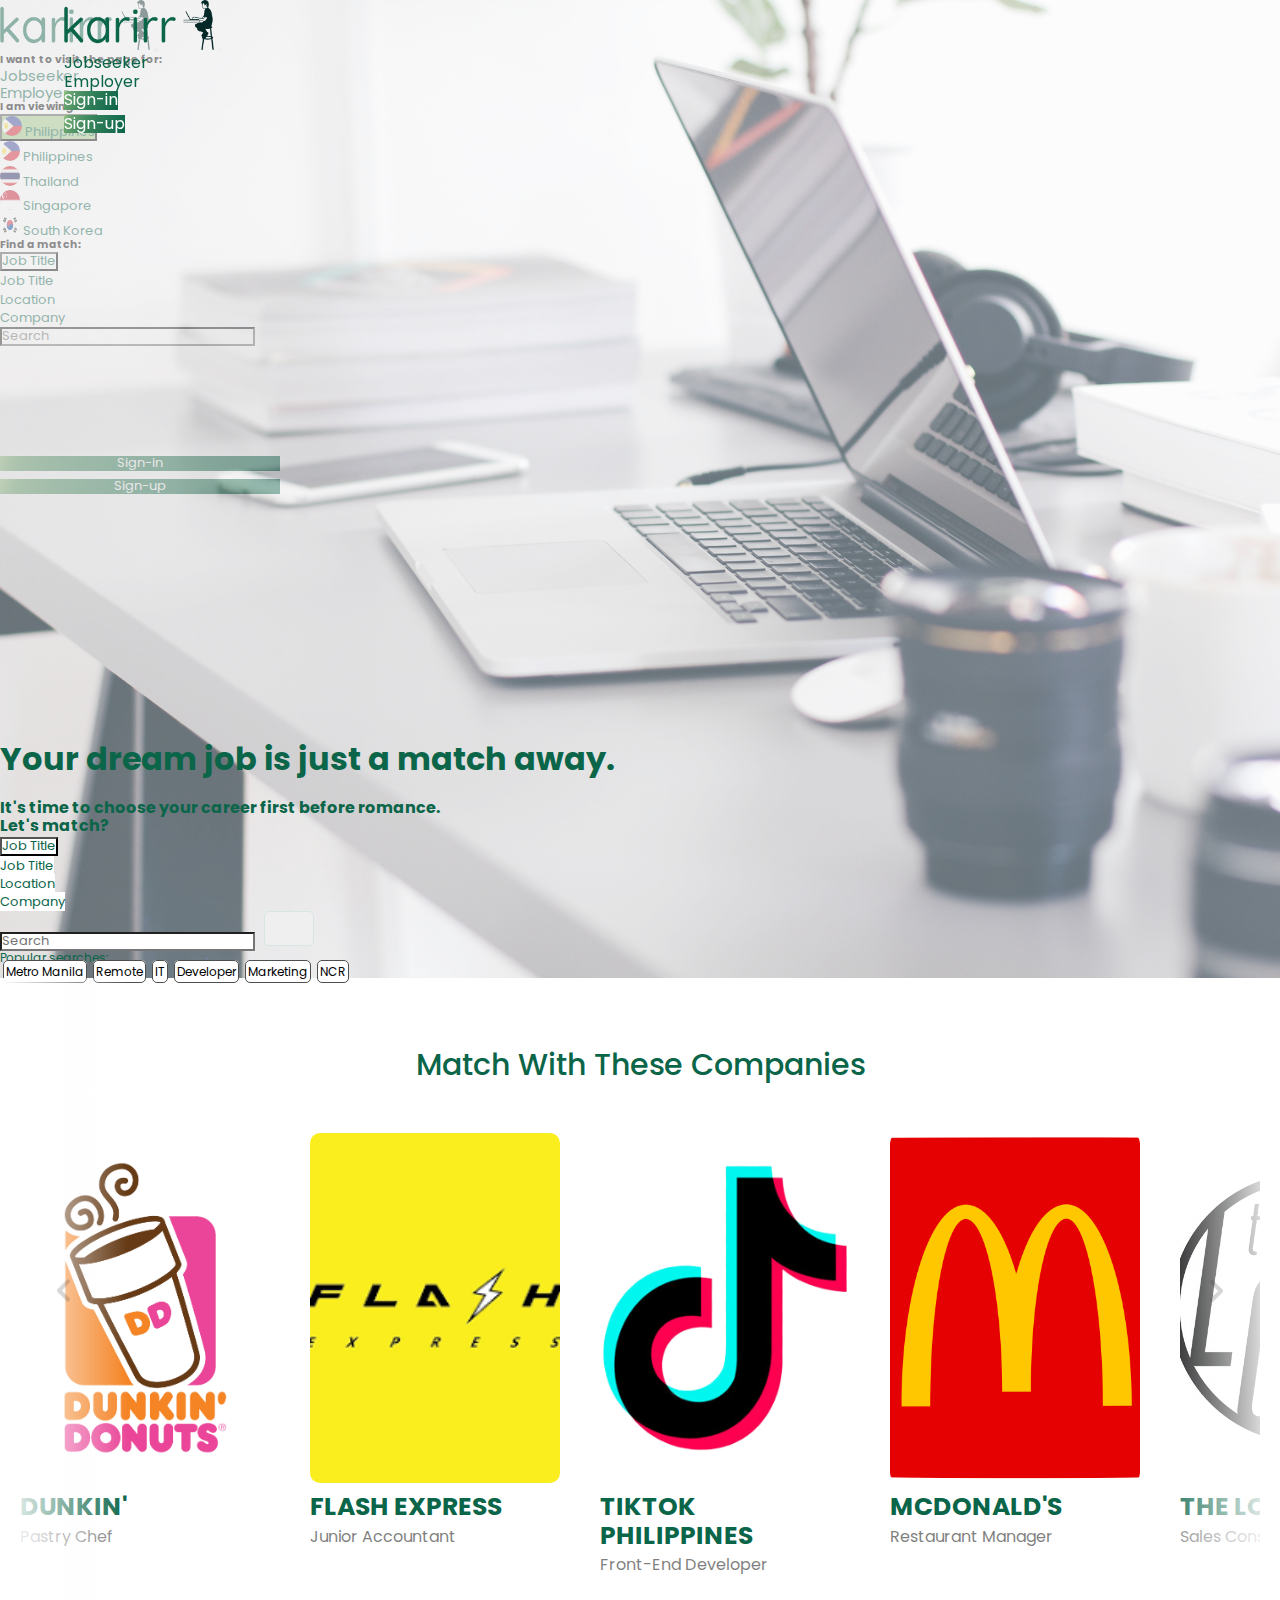
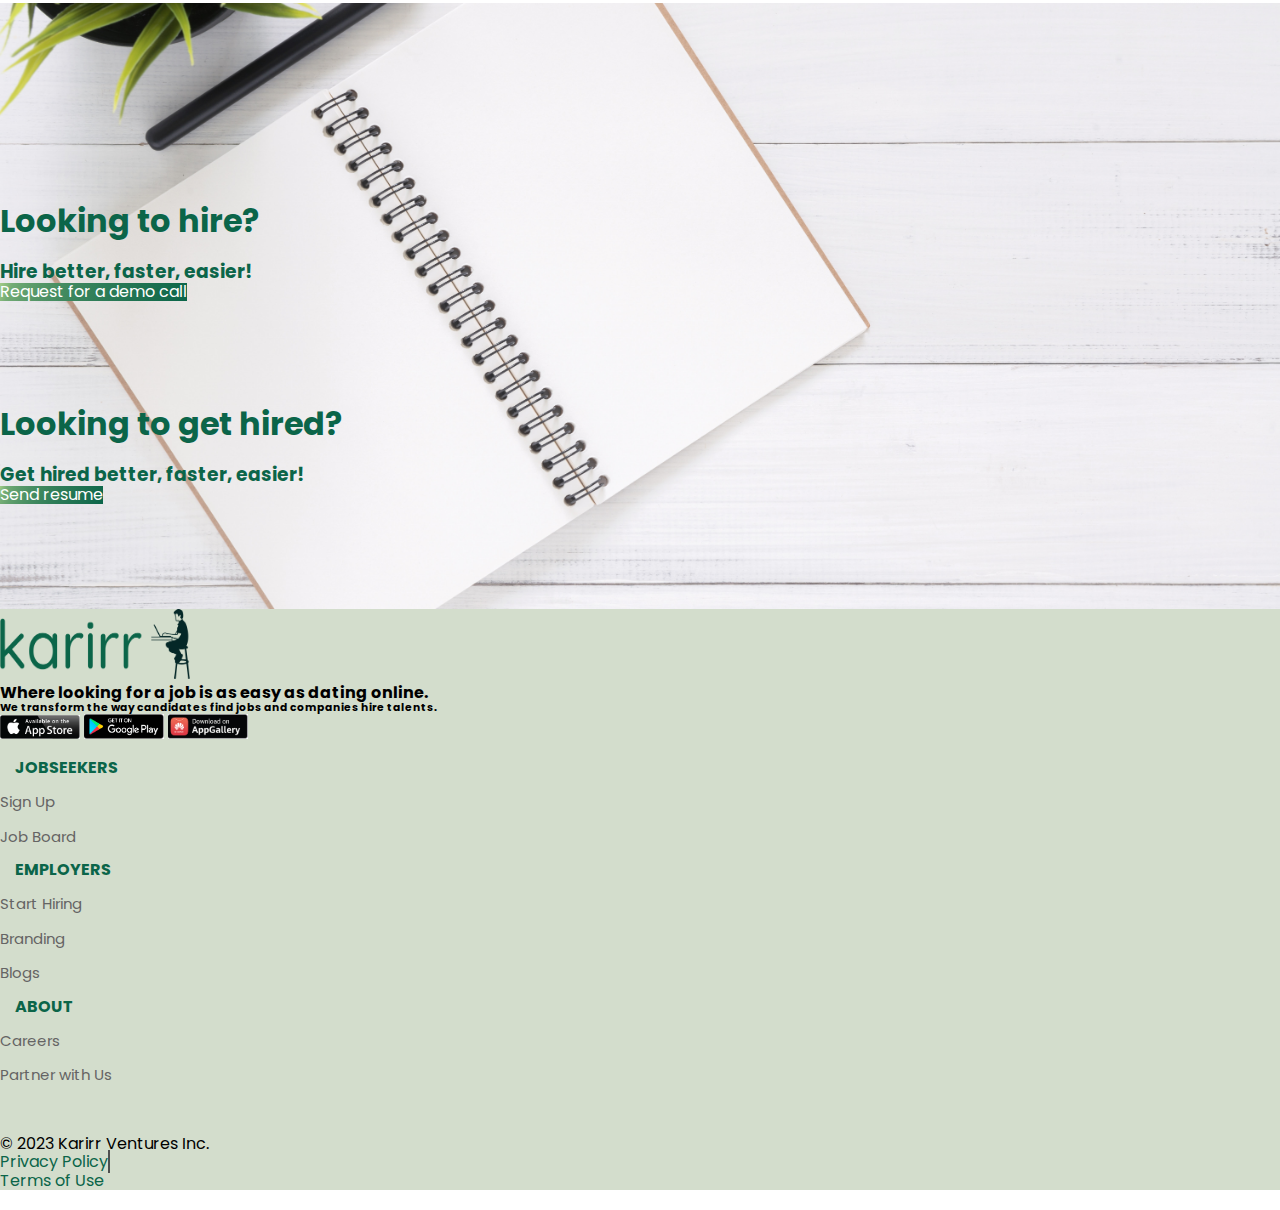
<file: index.html>
<!DOCTYPE html>
<html lang="en">
<head>
    <meta charset="UTF-8">
    <meta name="viewport" content="width=device-width, initial-scale=1.0">
    <title>Karirr</title>
    <!--Bootstrap-->
    <link href="https://cdn.jsdelivr.net/npm/bootstrap@5.0.2/dist/css/bootstrap.min.css" rel="stylesheet" integrity="sha384-EVSTQN3/azprG1Anm3QDgpJLIm9Nao0Yz1ztcQTwFspd3yD65VohhpuuCOmLASjC" crossorigin="anonymous">
    <!--Font Awesome-->
    <link rel="stylesheet" href="https://cdnjs.cloudflare.com/ajax/libs/font-awesome/6.4.0/css/all.min.css" integrity="sha512-iecdLmaskl7CVkqkXNQ/ZH/XLlvWZOJyj7Yy7tcenmpD1ypASozpmT/E0iPtmFIB46ZmdtAc9eNBvH0H/ZpiBw==" crossorigin="anonymous" referrerpolicy="no-referrer" />
    <!--CSS-->
    <link rel="stylesheet" href="normalize.css">
    <link rel="stylesheet" type="text/css" href="style.css">
</head>
<body>
    <section id="mainSec">
        <!--Navbar Start-->
        <nav class="navbar navbar-expand-lg navbar-light">
            <div class="container">
                <a class="navbar-brand" href="index.html"><img src="images/logo-no-background.png" alt="Karirr Logo" width="150px" height="50px"></a>
                    <button class="navbar-toggler border-0" type="button" data-bs-toggle="offcanvas" data-bs-target="#offcanvas-main" aria-controls="offcanvas-main">
                    <span><i class="fa-solid fa-bars"></i></span>
                    </button>
                <div class="collapse navbar-collapse" id="navbarContent">
                    <ul class="navbar-nav ms-auto">
                        <li class="nav-item mx-3">
                            <a class="nav-link active" aria-current="page" href="#mainSec">Jobseeker</a>
                        </li>
                        <li class="nav-item mx-3">
                            <a class="nav-link" href="emp.html">Employer</a>
                        </li>
                        <li class="nav-item mx-3"><button class="btn" type="submit"><a href="jobsignin.html">Sign-in</a></button></li>
                        <li class="nav-item mx-3"><button class="btn" type="submit"><a href="signup.html">Sign-up</a></button></li>
                    </ul>
                </div>
            </div>
        </nav>
        <!--Navbar End-->

        <!--Offcanvas Start-->
        <div class="container">
            <div class="offcanvas offcanvas-start" tabindex="-1" id="offcanvas-main" aria-labelledby="offcanvasExampleLabel">
                <div class="offcanvas-header">
                    <a class="navbar-brand" href="index.html"><img src="images/logo-no-background.png" alt="" width="150px" height="50px"></a>
                    <button type="button" class="btn-close text-reset" data-bs-dismiss="offcanvas" aria-label="Close"></button>
                </div>
                <div class="offcanvas-body">
                    <h6>I want to visit the page for:</h6>
                    <ul class="navbar-nav">
                        <li class="nav-item">
                            <a class="nav-link" aria-current="page" href="index.html">Jobseeker</a>
                        </li>
                        <li class="nav-item mb-4">
                            <a class="nav-link" href="emp.html">Employer</a>
                        </li>
                        <li>
                            <h6>I am viewing from:</h6>
                            <div class="dropdown ms-3">
                                <button class="btn dropdown-toggle" type="button" id="dropdownMenuButton1" data-bs-toggle="dropdown" aria-expanded="false">
                                    <img src="images/ph.jpg" style="width: 20px; height: 20px;"> Philippines</a>
                                </button>
                                <ul class="dropdown-menu" aria-labelledby="dropdownMenuButton1">
                                    <li><a class="dropdown-item" href="#"><img src="images/ph.jpg" style="width: 20px; height: 20px;"> Philippines</a></li>
                                    <li><a class="dropdown-item" href="#"><img src="images/th.jpg" style="width: 20px; height: 20px;"> Thailand</a></li>
                                    <li><a class="dropdown-item" href="#"><img src="images/sg.png" style="width: 20px; height: 20px;"> Singapore</a></a></li>
                                    <li><a class="dropdown-item" href="#"><img src="images/sk.png" style="width: 20px; height: 20px;"> South Korea</a></a></li>
                                </ul>
                            </div>
                        <li class="mt-5">
                            <h6>Find a match:</h6>
                            <div class="d-flex">
                                <div class="dropdown">
                                    <button class="btn dropdown-toggle hero-drop" type="button" id="dropdownMenuButton1" data-bs-toggle="dropdown" aria-expanded="false">
                                        Job Title
                                    </button>
                                    <ul class="dropdown-menu" aria-labelledby="dropdownMenuButton1">
                                        <li><a class="dropdown-item" href="#">Job Title</a></li>
                                        <li><a class="dropdown-item" href="#">Location</a></li>
                                        <li><a class="dropdown-item" href="#">Company</a></li>
                                    </ul>
                                </div>
                                <div>
                                    <input type="email" class="form-control" id="search" placeholder="Search">
                                </div>
                            </div>
                        </li>
                    </ul>
                    <ul class="offcanvas-button me-auto">
                        <li class="nav-item"><button class="btn button1" id="signin" type="submit"><a href="jobsignin.html">Sign-in</a></button></li>
                    <li class="nav-item"><button class="btn button2" type="submit"><a href="emp-signup.html">Sign-up</a></button></li>
                    </ul>
                </div>
            </div>
        </div>
        <!--Offcanvas End-->
        
        <div class="container">
            <div class="row hero">
                <div class="col-12">
                    <h1>Your dream job is just a match away.</h1>
                    <h4>It's time to choose your career first before romance.</h4>
                    <h4>Let's match?</h4>
                    <div class="d-none d-sm-block">
                        <div class="d-flex">
                            <div class="dropdown">
                                <button class="btn dropdown-toggle hero-drop" type="button" id="dropdownMenuButton1" data-bs-toggle="dropdown" aria-expanded="false">
                                    Job Title
                                </button>
                                <ul class="dropdown-menu" aria-labelledby="dropdownMenuButton1">
                                    <li><a class="dropdown-item" href="#">Job Title</a></li>
                                    <li><a class="dropdown-item" href="#">Location</a></li>
                                    <li><a class="dropdown-item" href="#">Company</a></li>
                                </ul>
                            </div>
                            <div class="d-flex">
                                <input type="email" class="form-control" id="search" placeholder="Search">
                                <button class="magni"><i class="fa-solid fa-magnifying-glass"></i></button>
                            </div>
                        </div> 
                        <div class="searches">
                            <p class="mt-2">Popular searches:</p>
                            <span><a href="#">Metro Manila</a></span><span><a href="#">Remote</a></span><span><a href="#">IT</a></span><span><a href="#">Developer</a></span><span><a href="#">Marketing</a></span><span><a href="#">NCR</a></span>
                        </div>
                    </div>
                </div>
            </div>
        </div>
    </section>
    <!--Hero Section Ends Here-->

    <!--cards start-->
    <div class="container d-none d-md-block">
        <div class="row">
            <div class="col-12 content">
                <section class="company" id="company"> 
                    <h2 class="company-category">Match with these companies</h2>
                    <button class="pre-btn"><img src="images/arrow.png"></button>
                    <button class="nxt-btn"><img src="images/arrow.png"></button>
                    <div class="company-container">
                        <div class="company-card">
                            <div class="company-image">
                                <img src="images/dunkin.png" class="company-thumb" alt="">
                                <button class="card-btn"><a href="jobsignin.html">Match</a></button>
                            </div>
                            <div class="company-info">
                                <h2 class="company-brand">Dunkin'</h2>
                                <p class="company-short-description">Pastry Chef</p>
                            </div>
                        </div>
                        <div class="company-card">
                            <div class="company-image">
                                <img src="images/flash.png" class="company-thumb" alt="">
                                <button class="card-btn"><a href="jobsignin.html">Match</a></button>
                            </div>
                            <div class="company-info">
                                <h2 class="company-brand">Flash Express</h2>
                                <p class="company-short-description">Junior Accountant</p>
                            </div>
                        </div>
                        <div class="company-card">
                            <div class="company-image">
                                <img src="images/comp6.png" class="company-thumb" alt="">
                                <button class="card-btn"><a href="jobsignin.html">Match</a></button>
                            </div>
                            <div class="company-info">
                                <h2 class="company-brand">Tiktok Philippines</h2>
                                <p class="company-short-description">Front-end Developer</p>
                            </div>
                        </div>
                        <div class="company-card">
                            <div class="company-image">
                                <img src="images/comp1.png" class="company-thumb" alt="">
                                <button class="card-btn"><a href="jobsignin.html">Match</a></button>
                            </div>
                            <div class="company-info">
                                <h2 class="company-brand">McDonald's</h2>
                                <p class="company-short-description">Restaurant Manager</p>
                            </div>
                        </div>
                        <div class="company-card">
                            <div class="company-image">
                                <img src="images/comp2.png" class="company-thumb" alt="">
                                <button class="card-btn"><a href="jobsignin.html">Match</a></button>
                            </div>
                            <div class="company-info">
                                <h2 class="company-brand">The Loop</h2>
                                <p class="company-short-description">Sales Consultant</p>
                            </div>
                        </div>
                        <div class="company-card">
                            <div class="company-image">
                                <img src="images/mash.png" class="company-thumb" alt="">
                                <button class="card-btn"><a href="jobsignin.html">Match</a></button>
                            </div>
                            <div class="company-info">
                                <h2 class="company-brand">Mash Garage</h2>
                                <p class="company-short-description">Administrative Assistant</p>
                            </div>
                        </div>
                        <div class="company-card">
                            <div class="company-image">
                                <img src="images/comp3.png" class="company-thumb" alt="">
                                <button class="card-btn"><a href="jobsignin.html">Match</a></button>
                            </div>
                            <div class="company-info">
                                <h2 class="company-brand">Get Hooked 360</h2>
                                <p class="company-short-description">Content Creator</p>
                            </div>
                        </div>
                        <div class="company-card">
                            <div class="company-image">
                                <img src="images/comp4.jpg" class="company-thumb" alt="">
                                <button class="card-btn"><a href="jobsignin.html">Match</a></button>
                            </div>
                            <div class="company-info">
                                <h2 class="company-brand">Netflix Philippines</h2>
                                <p class="company-short-description">Back Office Support</p>
                            </div>
                        </div>
                        <div class="company-card">
                            <div class="company-image">
                                <img src="images/comp5.png" class="company-thumb" alt="">
                                <button class="card-btn"><a href="jobsignin.html">Match</a></button>
                            </div>
                            <div class="company-info">
                                <h2 class="company-brand">Shoppee Philippines</h2>
                                <p class="company-short-description">Junior Accountant</p>
                            </div>
                        </div>
                        <div class="company-card">
                            <div class="company-image">
                                <img src="images/tinder.jpg" class="company-thumb" alt="">
                                <button class="card-btn"><a href="jobsignin.html">Match</a></button>
                            </div>
                            <div class="company-info">
                                <h2 class="company-brand">Tinder Philippines</h2>
                                <p class="company-short-description">Full-stack Developer</p>
                            </div>
                        </div>
                    </div>
                </section>
            </div>
        </div>
    </div>

    <!--Banner Start-->
    <section class="banner">
        <div class="container justify-content-sm-center">
            <div class="row mb-5">
                <div class="col-12 col-lg-6">
                    <div class="banner-demo text-center">
                        <h1>Looking to hire?</h1>
                        <h3>Hire better, faster, easier!</h3>
                        <button class="btn demo" type="submit"><a href="emp.html">Request for a demo call</a></button>
                    </div>
                </div>
                <div class="col-12 col-lg-6">
                    <div class="banner-hire text-center">
                        <h1>Looking to get hired?</h1>
                        <h3>Get hired better, faster, easier!</h3>
                        <button class="btn demo" type="submit"><a href="signup.html">Send resume</a></button>
                    </div>
                </div>
            </div>
        </div>
    </section>
    <!--Banner End-->

    <!--Footer Start-->
    <footer class="kar-foot">
        <div class="container">
            <div class="row">
                <div class="img">
                    <img src="images/logo-no-background.png" alt="" class="mt-5" width="200px" height="70px">
                </div>
                <div class="col- col-lg-5 d-flex flex-wrap">
                    <div class="footer-logo my-3">
                        <h4 class="mt-3">Where looking for a job is as easy as dating online.</h4>
                        <h6>We transform the way candidates find jobs and companies hire talents.</h6>
                        <div class="app">
                            <a href="#mainSec"><img id="sm1" class="me-2 my-4" src="images/apple.jpg" width="80"></a>
                            <a href="#mainSec"><img id="sm2" class="mx-2 my-4" src="images/googleplay.png" width="80"></a>
                            <a href="#mainSec"><img id="sm3" class="ms-2 my-4" src="images/huawei.png" width="80"></a>
                        </div>
                        <div>
                            <ul class="d-flex">
                                <li><i class="fa-brands fa-facebook me-5 ps-0"></i></li>
                                <li><i class="fa-brands fa-linkedin me-5"></i></li>
                                <li><i class="fa-solid fa-globe me-5"></i></li>
                                <li><i class="fa-brands fa-youtube me-5"></i></li>
                            </ul>
                        </div>
                    </div>
                </div>
                <div class="col- col-lg-7 flex-wrap">
                    <div class="links">
                        <div class="row">
                            <div class="col-4">
                                <ul class="list-group me-5">
                                    <li class="group-name">Jobseekers</li>
                                    <li class="list-group-item"><a href="signup.html">Sign Up</a></li>
                                    <li class="list-group-item"><a href="#company">Job Board</a></li>
                                </ul>
                            </div>
                            <div class="col-4">
                                <ul class="list-group me-5">
                                    <li class="group-name">Employers</li>
                                    <li class="list-group-item"><a href="emp-signup.html">Start Hiring</a></li>
                                    <li class="list-group-item"><a href="#mainSec">Branding</a></li>
                                    <li class="list-group-item"><a href="#mainSec">Blogs</a></li>
                                </ul>
                            </div>
                            <div class="col-4">
                                <ul class="list-group me-5">
                                    <li class="group-name">About</li>
                                    <li class="list-group-item"><a href="#mainSec">Careers</a></li>
                                    <li class="list-group-item"><a href="#mainSec">Partner with Us</a></li>
                                </ul>
                            </div>
                        </div>
                    </div>
                </div>
                <div class="tribute d-flex">
                    <div class="container">
                        <div class="row">
                            <div class="col-5">
                                © 2023 Karirr Ventures Inc.
                            </div>
                            <div class="col-7 text-sm-end">
                                <ul class="d-flex p-0">
                                    <li><a href="" class="priv me-1 pe-1">Privacy Policy</a></li>
                                    <li><a href="">Terms of Use</a></li>
                                </ul>
                            </div>
                        </div>
                    </div>
                </div>
            </div>
        </div>
    </footer>


    
    <script src="main.js"></script>
    <script src="https://cdn.jsdelivr.net/npm/bootstrap@5.0.2/dist/js/bootstrap.bundle.min.js" integrity="sha384-MrcW6ZMFYlzcLA8Nl+NtUVF0sA7MsXsP1UyJoMp4YLEuNSfAP+JcXn/tWtIaxVXM" crossorigin="anonymous"></script>
</body>
</html>
</file>
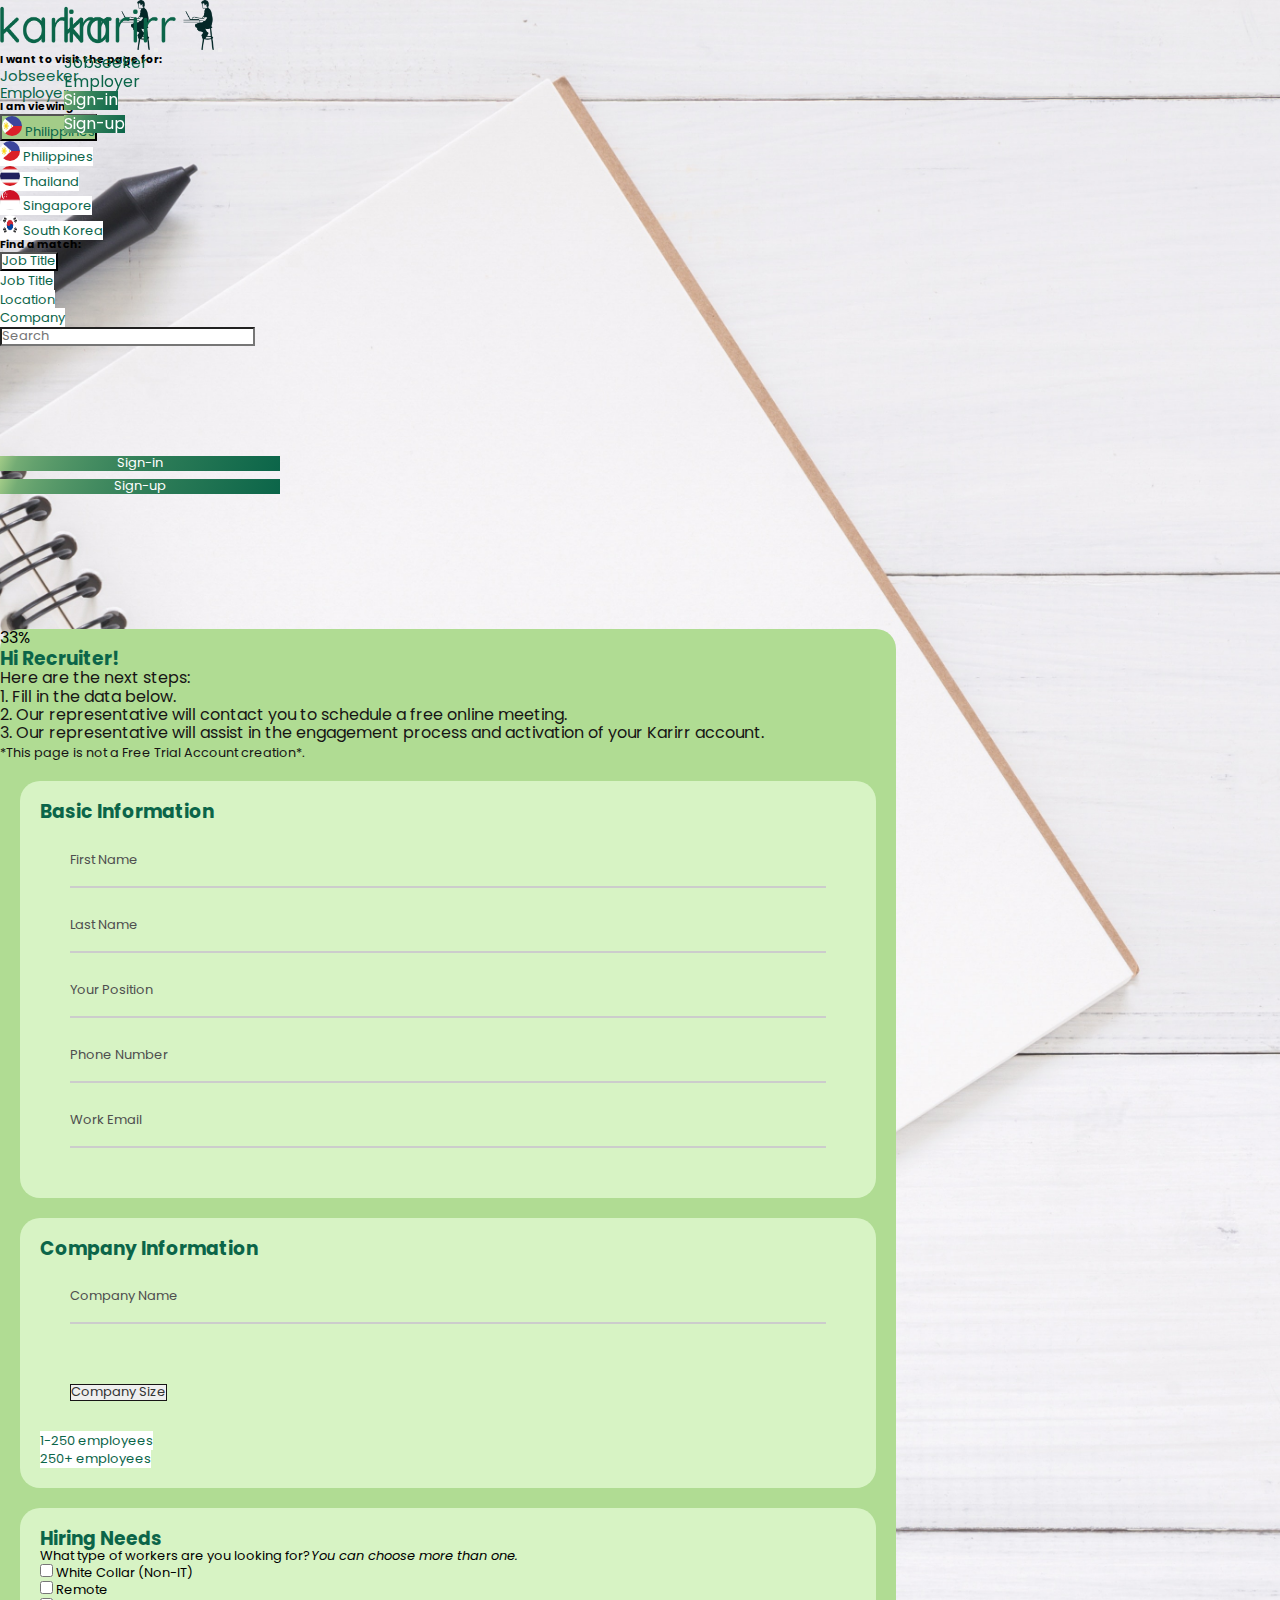
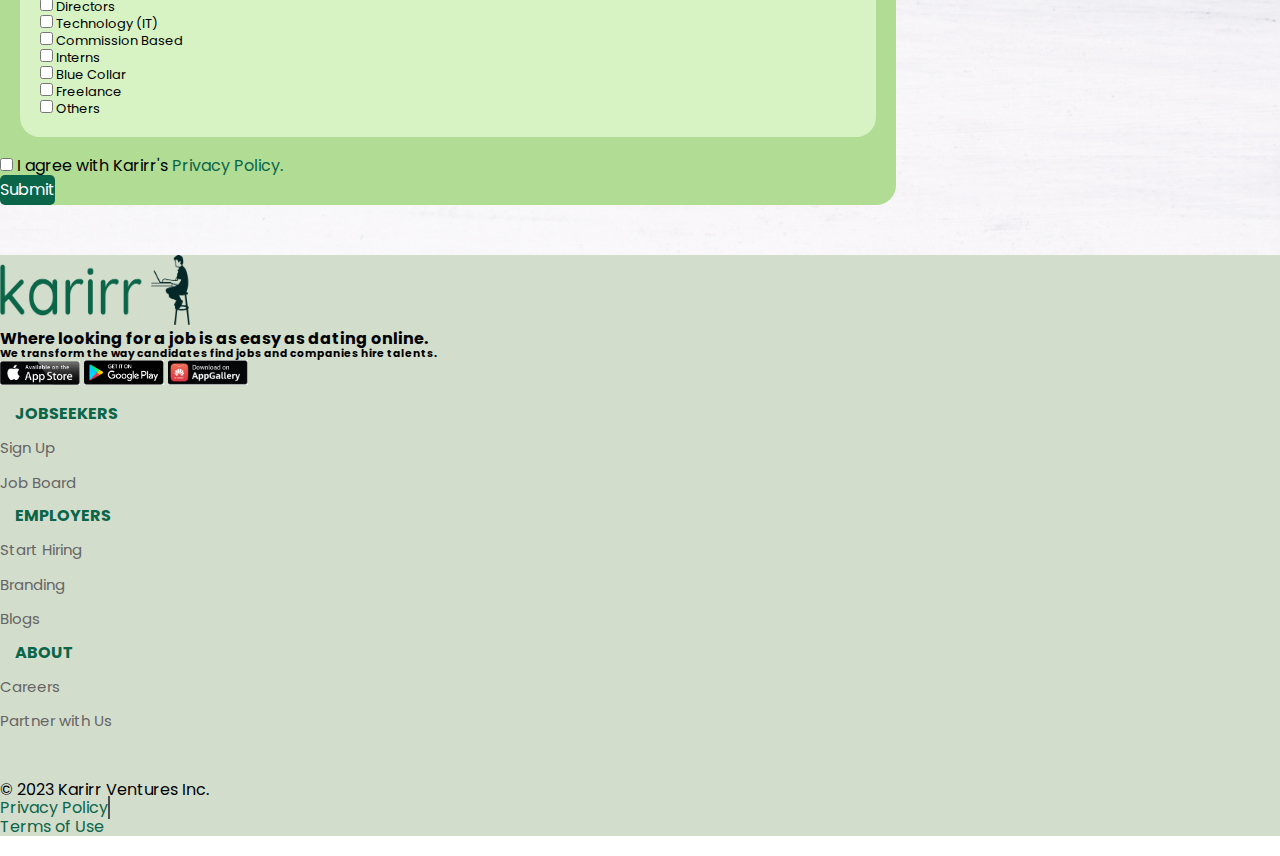
<file: emp-signup.html>
<!DOCTYPE html>
<html lang="en">
<head>
    <meta charset="UTF-8">
    <meta name="viewport" content="width=device-width, initial-scale=1.0">
    <title>Start Hiring</title>
    <!--Bootstrap-->
    <link href="https://cdn.jsdelivr.net/npm/bootstrap@5.0.2/dist/css/bootstrap.min.css" rel="stylesheet" integrity="sha384-EVSTQN3/azprG1Anm3QDgpJLIm9Nao0Yz1ztcQTwFspd3yD65VohhpuuCOmLASjC" crossorigin="anonymous">
    <!--Font Awesome-->
    <link rel="stylesheet" href="https://cdnjs.cloudflare.com/ajax/libs/font-awesome/6.4.0/css/all.min.css" integrity="sha512-iecdLmaskl7CVkqkXNQ/ZH/XLlvWZOJyj7Yy7tcenmpD1ypASozpmT/E0iPtmFIB46ZmdtAc9eNBvH0H/ZpiBw==" crossorigin="anonymous" referrerpolicy="no-referrer" />
    <!--CSS-->
    <link rel="stylesheet" href="normalize.css">
    <link rel="stylesheet" type="text/css" href="style.css">
</head>
<body>
    <section id="emp-signSec">
        <!--Navbar Start-->
        <nav class="navbar navbar-expand-lg navbar-light">
            <div class="container">
                <a class="navbar-brand" href="index.html"><img src="images/logo-no-background.png" alt="Karirr Logo" width="150px" height="50px"></a>
                <button class="navbar-toggler border-0" type="button" data-bs-toggle="offcanvas" data-bs-target="#offcanvas-main" aria-controls="offcanvas-main">
                    <span><i class="fa-solid fa-bars"></i></span>
                </button>
                <div class="collapse navbar-collapse" id="navbarContent">
                    <ul class="navbar-nav ms-auto">
                        <li class="nav-item mx-3">
                            <a class="nav-link" aria-current="page" href="index.html">Jobseeker</a>
                        </li>
                        <li class="nav-item mx-3">
                            <a class="nav-link active" href="emp.html">Employer</a>
                        </li>
                        <li class="nav-item mx-3"><button class="btn" type="submit"><a href="jobsignin.html">Sign-in</a></button></li>
                        <li class="nav-item mx-3"><button class="btn" type="submit"><a href="signup.html">Sign-up</a></button></li>
                    </ul>
                </div>
            </div>
        </nav>
        <!--Navbar End-->

        <!--Offcanvas Start-->
        <div class="container">
            <div class="offcanvas offcanvas-start" tabindex="-1" id="offcanvas-main" aria-labelledby="offcanvasExampleLabel">
                <div class="offcanvas-header">
                    <a class="navbar-brand" href="index.html"><img src="images/logo-no-background.png" alt="" width="150px" height="50px"></a>
                    <button type="button" class="btn-close text-reset" data-bs-dismiss="offcanvas" aria-label="Close"></button>
                </div>
                <div class="offcanvas-body">
                    <h6>I want to visit the page for:</h6>
                    <ul class="navbar-nav">
                        <li class="nav-item">
                            <a class="nav-link" aria-current="page" href="index.html">Jobseeker</a>
                        </li>
                        <li class="nav-item mb-4">
                            <a class="nav-link" href="emp.html">Employer</a>
                        </li>
                        <li>
                            <h6>I am viewing from:</h6>
                            <div class="dropdown ms-3">
                                <button class="btn dropdown-toggle" type="button" id="dropdownMenuButton1" data-bs-toggle="dropdown" aria-expanded="false">
                                    <img src="images/ph.jpg" style="width: 20px; height: 20px;"> Philippines</a>
                                </button>
                                <ul class="dropdown-menu" aria-labelledby="dropdownMenuButton1">
                                    <li><a class="dropdown-item" href="index.html"><img src="images/ph.jpg" style="width: 20px; height: 20px;"> Philippines</a></li>
                                    <li><a class="dropdown-item" href="index.html"><img src="images/th.jpg" style="width: 20px; height: 20px;"> Thailand</a></li>
                                    <li><a class="dropdown-item" href="index.html"><img src="images/sg.png" style="width: 20px; height: 20px;"> Singapore</a></a></li>
                                    <li><a class="dropdown-item" href="index.html"><img src="images/sk.png" style="width: 20px; height: 20px;"> South Korea</a></a></li>
                                </ul>
                            </div>
                        <li class="mt-5">
                            <h6>Find a match:</h6>
                            <div class="d-flex">
                                <div class="dropdown">
                                    <button class="btn dropdown-toggle hero-drop" type="button" id="dropdownMenuButton1" data-bs-toggle="dropdown" aria-expanded="false">
                                        Job Title
                                    </button>
                                    <ul class="dropdown-menu" aria-labelledby="dropdownMenuButton1">
                                        <li><a class="dropdown-item" href="#">Job Title</a></li>
                                        <li><a class="dropdown-item" href="#">Location</a></li>
                                        <li><a class="dropdown-item" href="#">Company</a></li>
                                    </ul>
                                </div>
                                <div>
                                    <input type="email" class="form-control" id="search" placeholder="Search">
                                </div>
                            </div>
                        </li>
                    </ul>
                    <ul class="offcanvas-button me-auto">
                        <li class="nav-item"><button class="btn button1" id="signin" type="submit"><a href="empsignin.html">Sign-in</a></button></li>
                        <li class="nav-item"><button class="btn button2" type="submit"><a href="emp-signup.html">Sign-up</a></button></li>
                    </ul>
                </div>
            </div>
        </div>
        <!--Offcanvas End-->

        <div class="container emp-signup">
            <div class="row">
                <div class="col-12">
                    <div id="header">
                        <div class="progress mt-4">
                            <div class="progress-bar bg-success" role="progressbar" style="width: 33%;" aria-valuenow="33" aria-valuemin="0" aria-valuemax="100">33%</div>
                        </div>
                    </div>
                    <div class="title text-start mt-3 border-bottom">
                        <h3>Hi Recruiter!</h3>
                        <p> Here are the next steps:</p>
                        <p>1. Fill in the data below.</p>
                        <p>2. Our representative will contact you to schedule a free online meeting.</p>
                        <p>3. Our representative will assist in the engagement process and activation of your Karirr account.
                        <br><small>*This page is not a Free Trial Account creation*.</small></p>
                    </div>
                    <div class="basic-info">
                        <h3>Basic Information</h3>
                        <div class="row d-flex">
                            <div class="col-12 col-md-6">
                                <div class="input-container">
                                    <input type="text" id="input" required="">
                                    <label for="input" class="label">First Name</label>
                                    <div class="underline"></div>
                                </div>
                                <div class="input-container">
                                    <input type="text" id="input" required="">
                                    <label for="input" class="label">Last Name</label>
                                    <div class="underline"></div>
                                </div>
                                <div class="input-container">
                                    <input type="text" id="input" required="">
                                    <label for="input" class="label">Your Position</label>
                                    <div class="underline"></div>
                                </div>
                            </div>
                            <div class="col-12 col-md-6">
                                <div class="input-container">
                                    <input type="text" id="input" required="">
                                    <label for="input" class="label">Phone Number</label>
                                    <div class="underline"></div>
                                </div>
                                <div class="input-container">
                                    <input type="text" id="input" required="@">
                                    <label for="input" class="label">Work Email</label>
                                    <div class="underline"></div>
                                </div>
                            </div>
                        </div>
                    </div>
                    <div class="basic-info">
                        <h3>Company Information</h3>
                        <div class="row">
                            <div class="col-12 col-md-6">
                                <div class="input-container">
                                    <input type="text" id="input" required="@">
                                    <label for="input" class="label">Company Name</label>
                                    <div class="underline"></div>
                                </div>
                            </div>
                            <div class="col-12 col-md-6">
                                <div class="dropdown">
                                    <button class="btn size-dropdown dropdown-toggle" type="button" id="dropdownMenuButton1" data-bs-toggle="dropdown" aria-expanded="false">
                                    Company Size
                                    </button>
                                    <ul class="dropdown-menu" aria-labelledby="dropdownMenuButton1">
                                        <li><a class="dropdown-item" href="#">1-250 employees</a></li>
                                        <li><a class="dropdown-item" href="#">250+ employees</a></li>
                                    </ul>
                                </div>
                            </div>
                        </div>
                    </div>
                    <div class="basic-info">
                        <h3>Hiring Needs</h3>
                        <p>What type of workers are you looking for?<em>You can choose more than one.</em></p>
                        <div class="row choices">
                            <div class="col-12 col-md-4">
                                <div class="d-flex flex-column">
                                    <div>
                                        <input type="checkbox" id="check">
                                        <label for="whitecolar">White Collar (Non-IT)</label>
                                    </div>
                                    <div>
                                        <input type="checkbox" id="check">
                                        <label for="remote">Remote</label>
                                    </div>
                                    <div>
                                        <input type="checkbox" id="check">
                                        <label for="directors">Directors</label>
                                    </div>
                                </div>
                            </div>
                            <div class="col-12 col-md-4">
                                <div class="d-flex flex-column">
                                    <div>
                                        <input type="checkbox" id="check">
                                        <label for="technology">Technology (IT)</label>
                                    </div>
                                    <div>
                                        <input type="checkbox" id="check">
                                        <label for="comission">Commission Based</label>
                                    </div>
                                    <div>
                                        <input type="checkbox" id="check">
                                        <label for="interns">Interns</label>
                                    </div>
                                </div>
                            </div>
                            <div class="col-12 col-md-4">
                                <div class="d-flex flex-column">
                                    <div>
                                        <input type="checkbox" id="check">
                                        <label for="bluecollar">Blue Collar</label>
                                    </div>
                                    <div>
                                        <input type="checkbox" id="check">
                                        <label for="freelance">Freelance</label>
                                    </div>
                                    <div>
                                        <input type="checkbox" id="check">
                                        <label for="others">Others</label>
                                    </div>
                                </div>
                            </div>
                        </div>
                    </div>
                    <div class="text-center my-5"> 
                        <input type="checkbox" id="check">
                        <label for="bluecollar">I agree with Karirr's <a href="">Privacy Policy.</a></label>
                    </div>
                    <div class="text-center my-5"> 
                        <button class="employer-submit w-50">Submit</button>
                    </div>
                </div>
            </div>
        </div>
    </section>

    <!--Footer-->
    <footer class="kar-foot">
        <div class="container">
            <div class="row">
                <div class="img">
                    <img src="images/logo-no-background.png" alt="" class="mt-5" width="200px" height="70px">
                </div>
                <div class="col- col-lg-5 d-flex flex-wrap">
                    <div class="footer-logo my-3">
                        <h4 class="mt-3">Where looking for a job is as easy as dating online.</h4>
                        <h6>We transform the way candidates find jobs and companies hire talents.</h6>
                        <div class="app">
                            <a href="#mainSec"><img id="sm1" class="me-2 my-4" src="images/apple.jpg" width="80"></a>
                            <a href="#mainSec"><img id="sm2" class="mx-2 my-4" src="images/googleplay.png" width="80"></a>
                            <a href="#mainSec"><img id="sm3" class="ms-2 my-4" src="images/huawei.png" width="80"></a>
                        </div>
                        <div>
                            <ul class="d-flex">
                                <li><a href=""><i class="fa-brands fa-facebook me-5 ps-0"></i></a></li>
                                <li><a href=""><i class="fa-brands fa-linkedin me-5"></i></a></li>
                                <li><a href=""><i class="fa-solid fa-globe me-5"></i></a></li>
                                <li><a href=""><i class="fa-brands fa-youtube me-5"></i></a></li>
                            </ul>
                        </div>
                    </div>
                </div>
                <div class="col- col-lg-7 flex-wrap">
                    <div class="links">
                        <div class="row">
                            <div class="col-4">
                                <ul class="list-group me-5">
                                    <li class="group-name">Jobseekers</li>
                                    <li class="list-group-item"><a href="signup.html">Sign Up</a></li>
                                    <li class="list-group-item"><a href="index.html#company">Job Board</a></li>
                                </ul>
                            </div>
                            <div class="col-4">
                                <ul class="list-group me-5">
                                    <li class="group-name">Employers</li>
                                    <li class="list-group-item"><a href="emp-signup.html">Start Hiring</a></li>
                                    <li class="list-group-item"><a href="#">Branding</a></li>
                                    <li class="list-group-item"><a href="#">Blogs</a></li>
                                </ul>
                            </div>
                            <div class="col-4">
                                <ul class="list-group me-5">
                                    <li class="group-name">About</li>
                                    <li class="list-group-item"><a href="#">Careers</a></li>
                                    <li class="list-group-item"><a href="#">Partner with Us</a></li>
                                </ul>
                            </div>
                        </div>
                    </div>
                </div>
                <div class="tribute d-flex">
                    <div class="container">
                        <div class="row">
                            <div class="col-5">
                                © 2023 Karirr Ventures Inc.
                            </div>
                            <div class="col-7 text-sm-end">
                                <ul class="d-flex p-0">
                                    <li><a href="" class="priv me-1 pe-1">Privacy Policy</a></li>
                                    <li><a href="">Terms of Use</a></li>
                                </ul>
                            </div>
                        </div>
                    </div>
                </div>
            </div>
        </div>
    </footer>


    
    <script src="main.js"></script>
    <script src="https://cdn.jsdelivr.net/npm/bootstrap@5.0.2/dist/js/bootstrap.bundle.min.js" integrity="sha384-MrcW6ZMFYlzcLA8Nl+NtUVF0sA7MsXsP1UyJoMp4YLEuNSfAP+JcXn/tWtIaxVXM" crossorigin="anonymous"></script>
</body>
</html>
</file>
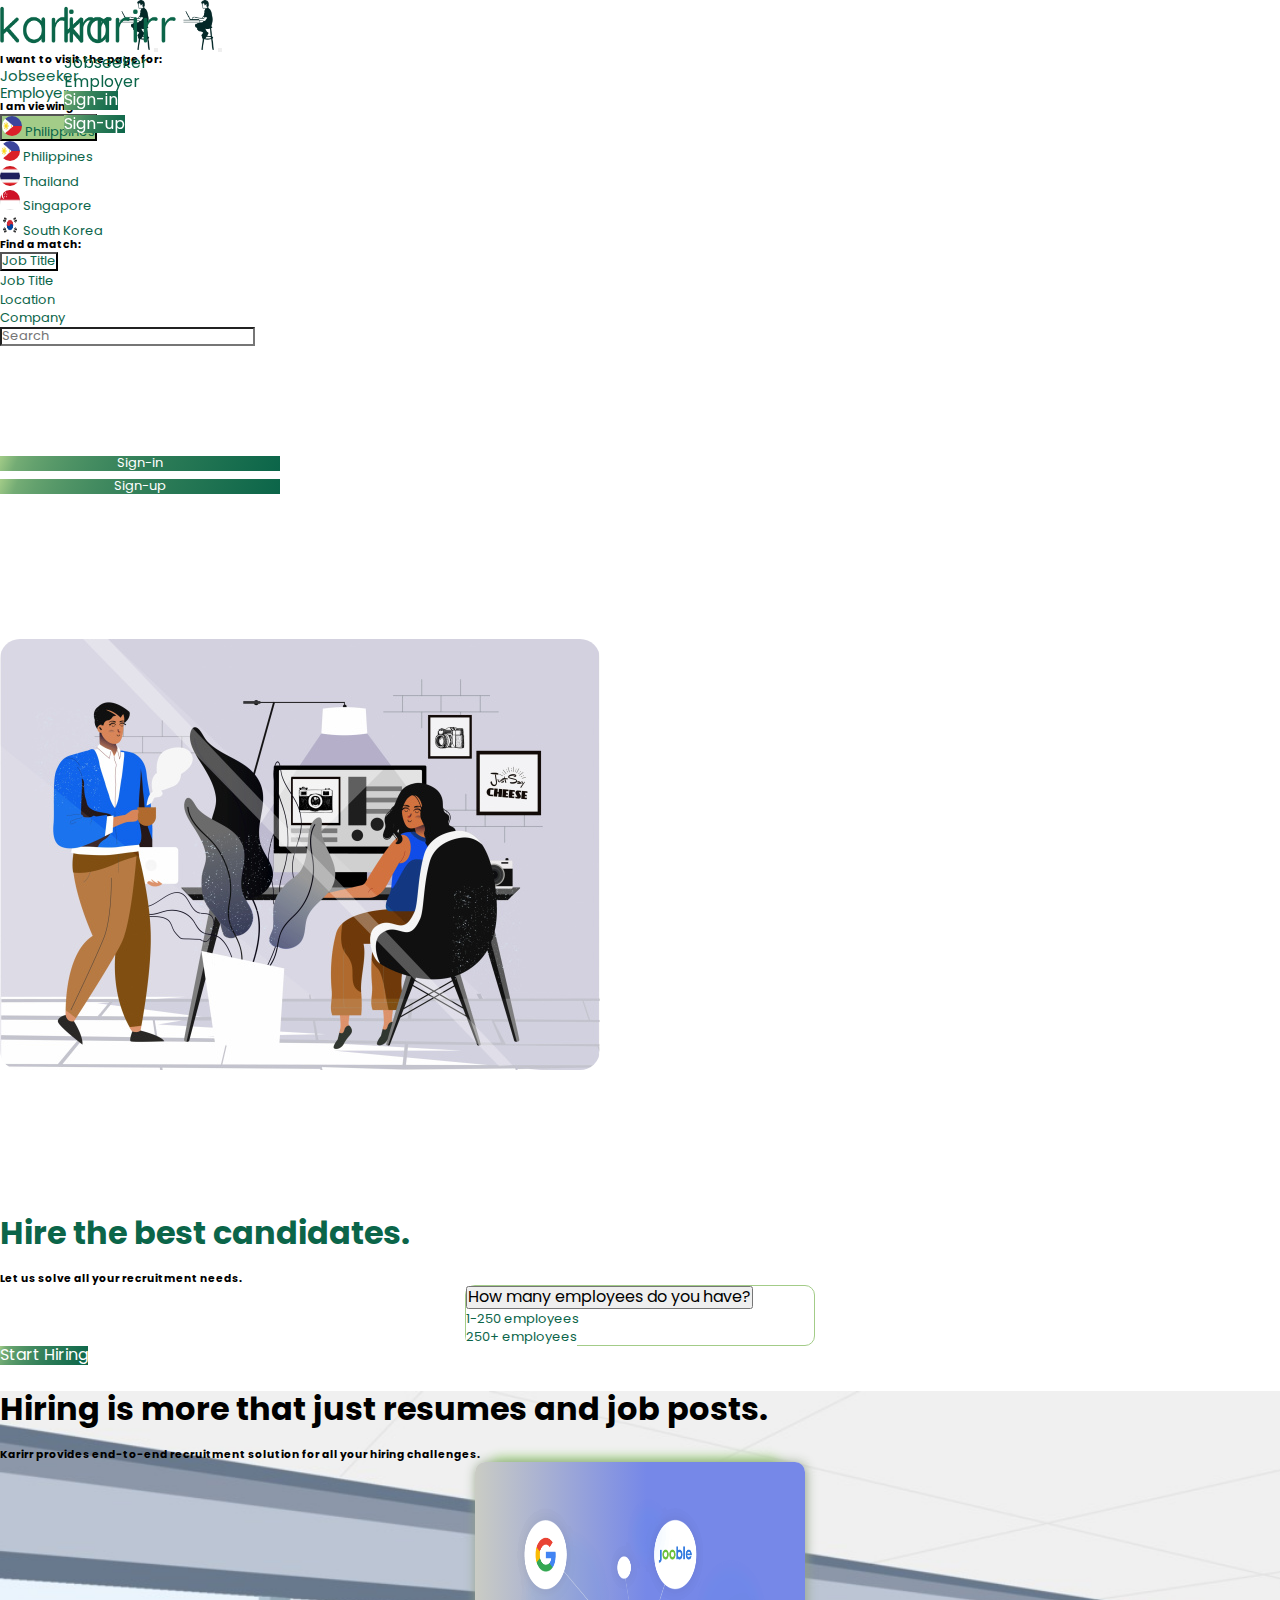
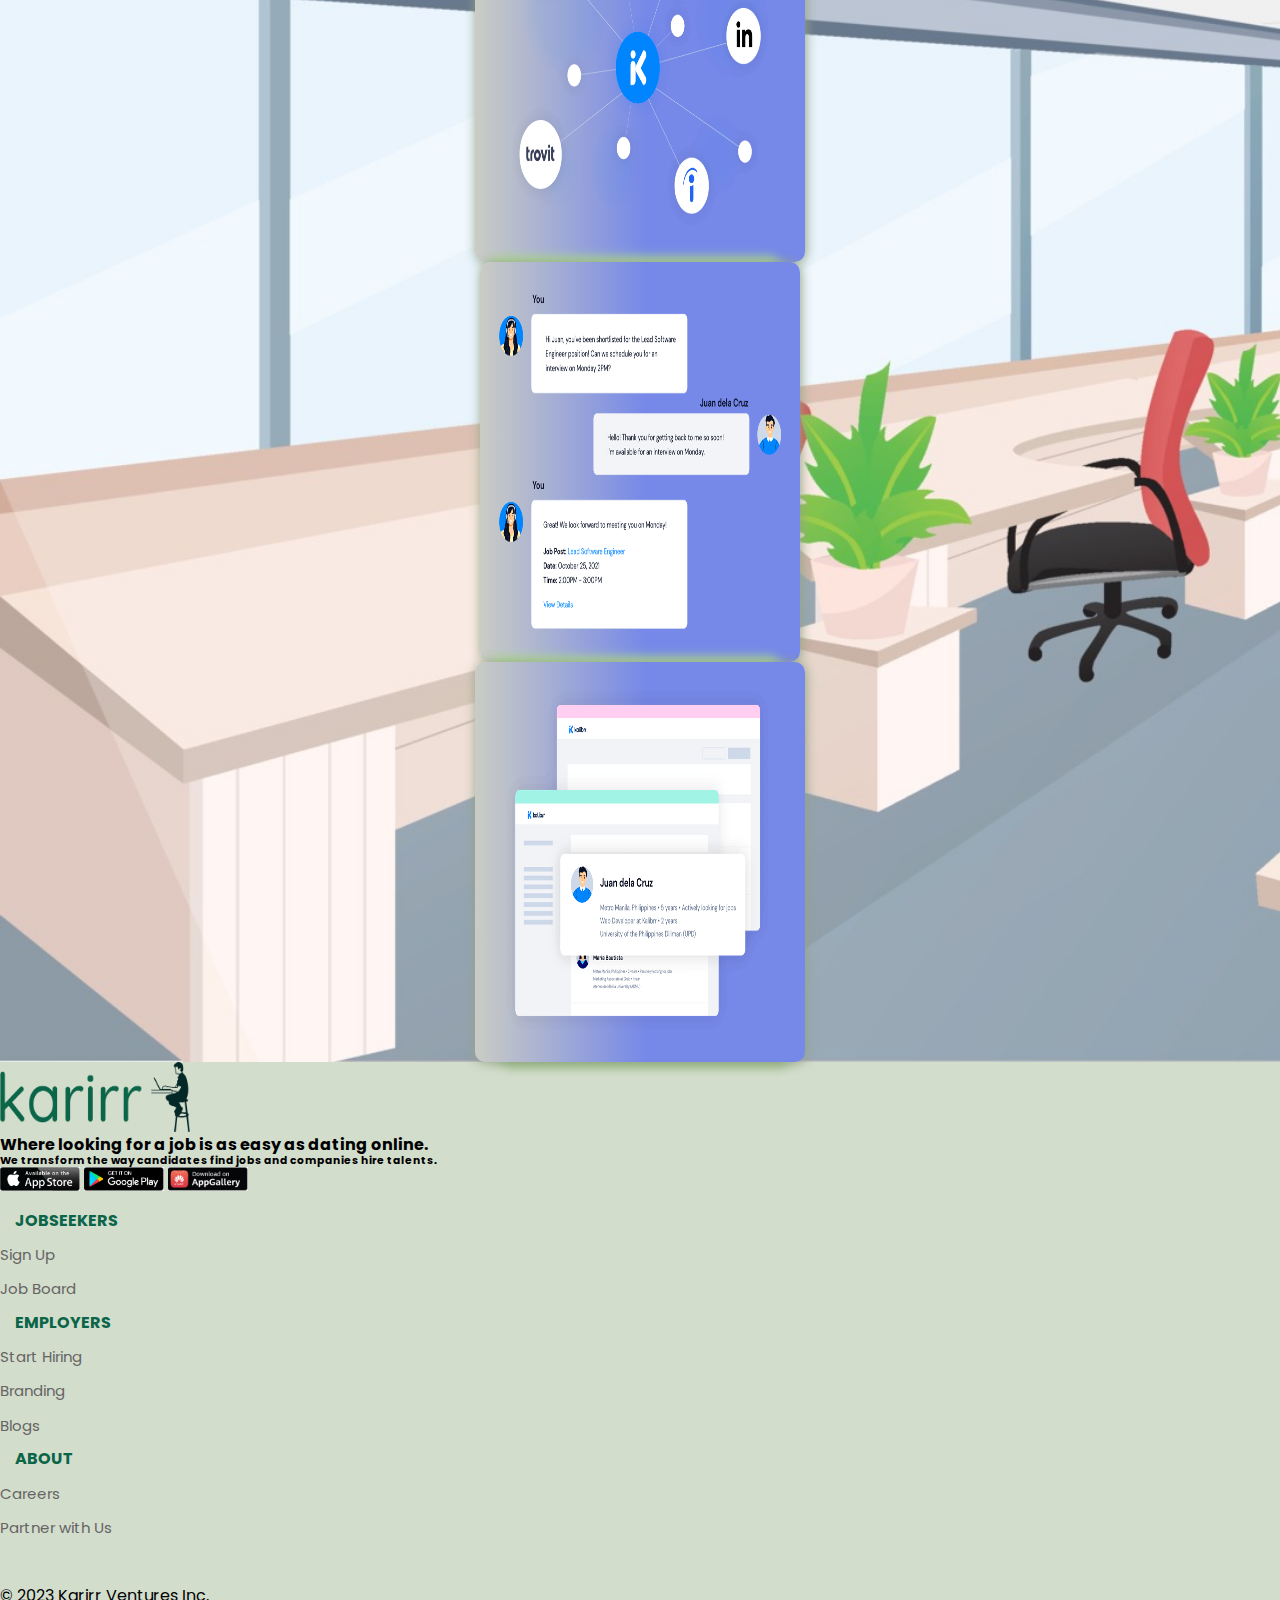
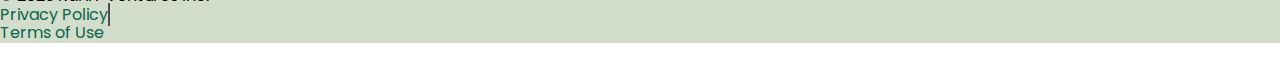
<file: emp.html>
<!DOCTYPE html>
<html lang="en">
<head>
    <meta charset="UTF-8">
    <meta name="viewport" content="width=device-width, initial-scale=1.0">
    <title>Karirr</title>
    <!--Bootstrap-->
    <link href="https://cdn.jsdelivr.net/npm/bootstrap@5.0.2/dist/css/bootstrap.min.css" rel="stylesheet" integrity="sha384-EVSTQN3/azprG1Anm3QDgpJLIm9Nao0Yz1ztcQTwFspd3yD65VohhpuuCOmLASjC" crossorigin="anonymous">
    <!--Font Awesome-->
    <link rel="stylesheet" href="https://cdnjs.cloudflare.com/ajax/libs/font-awesome/6.4.0/css/all.min.css" integrity="sha512-iecdLmaskl7CVkqkXNQ/ZH/XLlvWZOJyj7Yy7tcenmpD1ypASozpmT/E0iPtmFIB46ZmdtAc9eNBvH0H/ZpiBw==" crossorigin="anonymous" referrerpolicy="no-referrer" />
    <!--CSS-->
    <link rel="stylesheet" href="normalize.css">
    <link rel="stylesheet" type="text/css" href="style.css">
</head>
<body>
    <section id="empSec">
        <!--Navbar Start-->
        <nav class="navbar navbar-expand-lg navbar-light">
            <div class="container">
                <a class="navbar-brand" href="index.html"><img src="images/logo-no-background.png" alt="Karirr Logo" width="150px" height="50px"></a>
                    <button class="navbar-toggler border-0" type="button" data-bs-toggle="offcanvas" data-bs-target="#offcanvas-main" aria-controls="offcanvas-main">
                    <span><i class="fa-solid fa-bars"></i></span>
                    </button>
                <div class="collapse navbar-collapse" id="navbarContent">
                    <ul class="navbar-nav ms-auto">
                        <li class="nav-item mx-3">
                            <a class="nav-link" aria-current="page" href="index.html">Jobseeker</a>
                        </li>
                        <li class="nav-item mx-3">
                            <a class="nav-link active" href="emp.html">Employer</a>
                        </li>
                        <li class="nav-item mx-3"><button class="btn" type="submit"><a href="empsignin.html">Sign-in</a></button></li>
                        <li class="nav-item mx-3"><button class="btn" type="submit"><a href="emp-signup.html">Sign-up</a></button></li>
                    </ul>
                </div>
            </div>
        </nav>
        <!--Navbar End-->

    <!--Offcanvas Start-->
    <div class="container">
        <div class="offcanvas offcanvas-start" tabindex="-1" id="offcanvas-main" aria-labelledby="offcanvasExampleLabel">
            <div class="offcanvas-header">
                <a class="navbar-brand" href="index.html"><img src="images/logo-no-background.png" alt="" width="150px" height="50px"></a>
                <button type="button" class="btn-close text-reset" data-bs-dismiss="offcanvas" aria-label="Close"></button>
            </div>
            <div class="offcanvas-body">
                <h6>I want to visit the page for:</h6>
                <ul class="navbar-nav">
                    <li class="nav-item">
                        <a class="nav-link" aria-current="page" href="index.html">Jobseeker</a>
                    </li>
                    <li class="nav-item mb-4">
                        <a class="nav-link" href="emp.html">Employer</a>
                    </li>
                    <li>
                        <h6>I am viewing from:</h6>
                        <div class="dropdown ms-3">
                            <button class="btn dropdown-toggle" type="button" id="dropdownMenuButton1" data-bs-toggle="dropdown" aria-expanded="false">
                                <img src="images/ph.jpg" style="width: 20px; height: 20px;"> Philippines</a>
                            </button>
                            <ul class="dropdown-menu" aria-labelledby="dropdownMenuButton1">
                                <li><a class="dropdown-item" href="index.html"><img src="images/ph.jpg" style="width: 20px; height: 20px;"> Philippines</a></li>
                                <li><a class="dropdown-item" href="index.html"><img src="images/th.jpg" style="width: 20px; height: 20px;"> Thailand</a></li>
                                <li><a class="dropdown-item" href="index.html"><img src="images/sg.png" style="width: 20px; height: 20px;"> Singapore</a></a></li>
                                <li><a class="dropdown-item" href="index.html"><img src="images/sk.png" style="width: 20px; height: 20px;"> South Korea</a></a></li>
                            </ul>
                        </div>
                    <li class="mt-5">
                        <h6>Find a match:</h6>
                        <div class="d-flex">
                            <div class="dropdown">
                                <button class="btn dropdown-toggle hero-drop" type="button" id="dropdownMenuButton1" data-bs-toggle="dropdown" aria-expanded="false">
                                    Job Title
                                </button>
                                <ul class="dropdown-menu" aria-labelledby="dropdownMenuButton1">
                                    <li><a class="dropdown-item" href="#">Job Title</a></li>
                                    <li><a class="dropdown-item" href="#">Location</a></li>
                                    <li><a class="dropdown-item" href="#">Company</a></li>
                                </ul>
                            </div>
                            <div>
                                <input type="email" class="form-control" id="search" placeholder="Search">
                            </div>
                        </div>
                    </li>
                </ul>
                <ul class="offcanvas-button me-auto">
                    <li class="nav-item"><button class="btn button1" id="signin" type="submit"><a href="empsignin.html">Sign-in</a></button></li>
                    <li class="nav-item"><button class="btn button2" type="submit"><a href="emp-signup.html">Sign-up</a></button></li>
                </ul>
            </div>
        </div>
    </div>
    <!--Offcanvas End-->

        <div class="container">
            <div class="row">
                <div class="col- col-lg-6 flex-wrap text-center">
                    <div class="employer">
                        <img src="images/office bg.jpg" alt="" class="img-fluid">
                    </div>
                </div>
                <div class="col- col-lg-6">
                    <div class="employer-text text-center">
                        <h1 class="display-3">Hire the best candidates.</h1>
                        <h6>Let us solve all your recruitment needs.</h6>
                        <div class="dropdown text-center">
                            <button class="btn dropdown-toggle" type="button" id="dropdownMenuButton1" data-bs-toggle="dropdown" aria-expanded="false"><span class="ms-2">How many employees do you have?</span>
                            </button>
                            <ul class="dropdown-menu" aria-labelledby="dropdownMenuButton1">
                                <li><a class="dropdown-item" href="#"><span class="ms-2">1-250 employees</span>
                                </button></a></li>
                                <li><a class="dropdown-item" href="#"><span class="ms-2">250+ employees</span>
                                </button></a></li>
                            </ul>
                        </div>
                        <button class="btn btn-hire my-3" type="submit"><a href="emp-signup.html">Start Hiring</a></button>
                    </div>
                </div>
            </div>
        </div>
    </section>

    <div class="container-fluid">
        <div class="emp-banner pb-5">
            <h1 class="text-center pt-5">Hiring is more that just resumes and job posts.</h1>
            <h6 class="text-center">Karirr provides end-to-end recruitment solution for all your hiring challenges.</h6>
            <div class="container">
                <div class="row my-4 pb-3 mb-sm-5 flex-wrap">
                    <div class="col- col-lg-4 me-auto my-3">
                        <div class="book">
                            <h5>Reach candidates by matching with them.</h5>
                            <p>This is a job-hiring platfrom integrated with matching approach.</p>
                            <div class="cover">
                                <img src="images/12-1.png" alt="" width="330px" height="420px"> 
                            </div>
                        </div>
                    </div>
                    <div class="col- col-lg-4 me-auto my-3">
                        <div class="book">
                            <h5>Build positive candidate experience easily.</h5>
                            <p>Give jobseekers a real-time results by clicking match or unmatch and by sending templated messages.</p>
                            <div class="cover">
                                <img src="images/12-2.png" alt="" width="320px" height="420px"> 
                            </div>
                        </div>
                    </div>
                    <div class="col- col-lg-4 me-auto my-3">
                        <div class="book">
                            <h5>Get pre-filtered candidates.</h5>
                            <p>Using Karirr is like working with your personal virtual recruiter that screens talents for you. All you have to do is match.</p>
                            <div class="cover">
                                <img src="images/12-3.png" alt="" width="330px" height="420px"> 
                            </div>
                        </div>
                    </div>
                </div>
            </div>
        </div>
    </div>
    <!--Footer-->
    <footer class="kar-foot">
        <div class="container">
            <div class="row">
                <div class="img">
                    <img src="images/logo-no-background.png" alt="" class="mt-5" width="200px" height="70px">
                </div>
                <div class="col- col-lg-5 d-flex flex-wrap">
                    <div class="footer-logo my-3">
                        <h4 class="mt-3">Where looking for a job is as easy as dating online.</h4>
                        <h6>We transform the way candidates find jobs and companies hire talents.</h6>
                        <div class="app">
                            <a href="#mainSec"><img id="sm1" class="me-2 my-4" src="images/apple.jpg" width="80"></a>
                            <a href="#mainSec"><img id="sm2" class="mx-2 my-4" src="images/googleplay.png" width="80"></a>
                            <a href="#mainSec"><img id="sm3" class="ms-2 my-4" src="images/huawei.png" width="80"></a>
                        </div>
                        <div>
                            <ul class="d-flex">
                                <li><a href=""><i class="fa-brands fa-facebook me-5 ps-0"></i></a></li>
                                <li><a href=""><i class="fa-brands fa-linkedin me-5"></i></a></li>
                                <li><a href=""><i class="fa-solid fa-globe me-5"></i></a></li>
                                <li><a href=""><i class="fa-brands fa-youtube me-5"></i></a></li>
                            </ul>
                        </div>
                    </div>
                </div>
                <div class="col- col-lg-7 flex-wrap">
                    <div class="links">
                        <div class="row">
                            <div class="col-4">
                                <ul class="list-group me-5">
                                    <li class="group-name">Jobseekers</li>
                                    <li class="list-group-item"><a href="signup.html">Sign Up</a></li>
                                    <li class="list-group-item"><a href="index.html#company">Job Board</a></li>
                                </ul>
                            </div>
                            <div class="col-4">
                                <ul class="list-group me-5">
                                    <li class="group-name">Employers</li>
                                    <li class="list-group-item"><a href="signup.html">Start Hiring</a></li>
                                    <li class="list-group-item"><a href="#">Branding</a></li>
                                    <li class="list-group-item"><a href="#">Blogs</a></li>
                                </ul>
                            </div>
                            <div class="col-4">
                                <ul class="list-group me-5">
                                    <li class="group-name">About</li>
                                    <li class="list-group-item"><a href="#">Careers</a></li>
                                    <li class="list-group-item"><a href="#">Partner with Us</a></li>
                                </ul>
                            </div>
                        </div>
                    </div>
                </div>
                <div class="tribute d-flex">
                    <div class="container">
                        <div class="row">
                            <div class="col-5">
                                © 2023 Karirr Ventures Inc.
                            </div>
                            <div class="col-7 text-sm-end">
                                <ul class="d-flex p-0">
                                    <li><a href="" class="priv me-1 pe-1">Privacy Policy</a></li>
                                    <li><a href="">Terms of Use</a></li>
                                </ul>
                            </div>
                        </div>
                    </div>
                </div>
            </div>
        </div>
    </footer>


    
    <script src="main.js"></script>
    <script src="https://cdn.jsdelivr.net/npm/bootstrap@5.0.2/dist/js/bootstrap.bundle.min.js" integrity="sha384-MrcW6ZMFYlzcLA8Nl+NtUVF0sA7MsXsP1UyJoMp4YLEuNSfAP+JcXn/tWtIaxVXM" crossorigin="anonymous"></script>
</body>
</html>
</file>
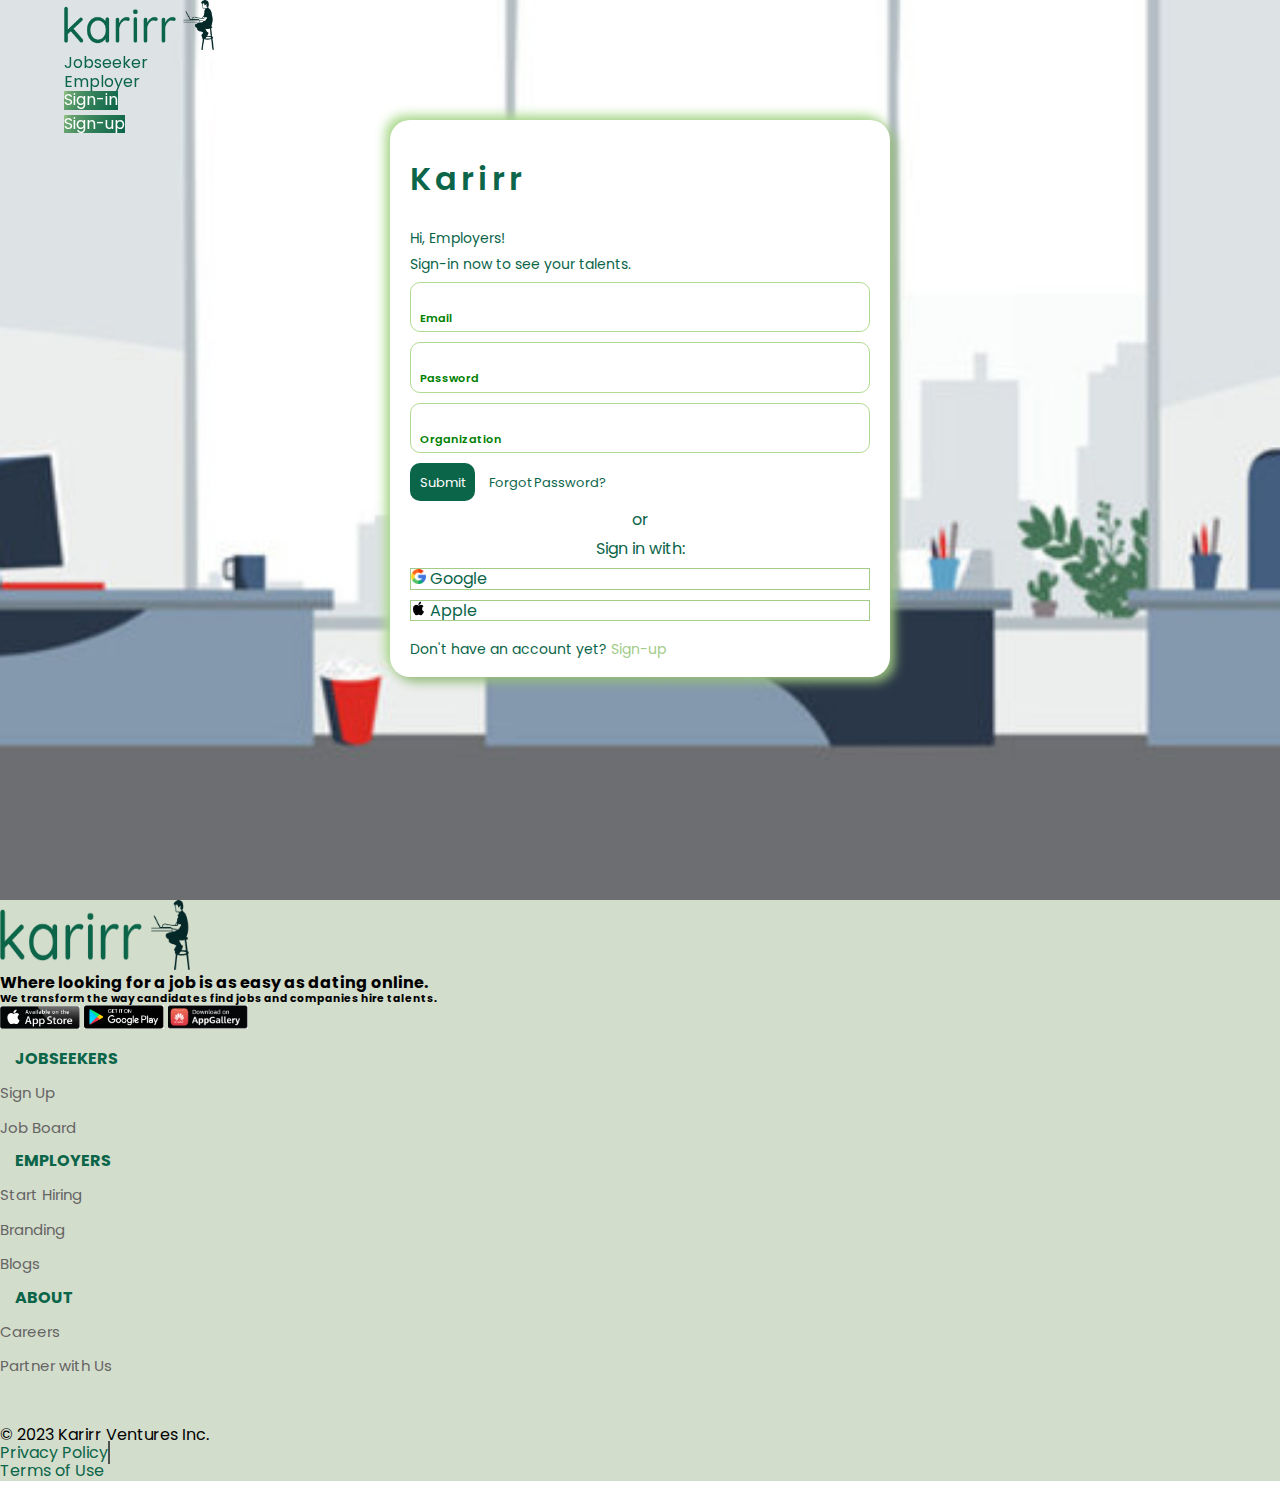
<file: empsignin.html>
<!DOCTYPE html>
<html lang="en">
<head>
    <meta charset="UTF-8">
    <meta name="viewport" content="width=device-width, initial-scale=1.0">
    <title>Sign-in</title>
    <!--Bootstrap-->
    <link href="https://cdn.jsdelivr.net/npm/bootstrap@5.0.2/dist/css/bootstrap.min.css" rel="stylesheet" integrity="sha384-EVSTQN3/azprG1Anm3QDgpJLIm9Nao0Yz1ztcQTwFspd3yD65VohhpuuCOmLASjC" crossorigin="anonymous">
    <!--Font Awesome-->
    <link rel="stylesheet" href="https://cdnjs.cloudflare.com/ajax/libs/font-awesome/6.4.0/css/all.min.css" integrity="sha512-iecdLmaskl7CVkqkXNQ/ZH/XLlvWZOJyj7Yy7tcenmpD1ypASozpmT/E0iPtmFIB46ZmdtAc9eNBvH0H/ZpiBw==" crossorigin="anonymous" referrerpolicy="no-referrer" />
    <!--CSS-->
    <link rel="stylesheet" href="normalize.css">
    <link rel="stylesheet" type="text/css" href="style.css">
</head>
<body>
    <section id="signinSec">
        <!--Navbar Start-->
        <nav class="navbar navbar-expand-lg navbar-light">
            <div class="container">
                <a class="navbar-brand" href="index.html"><img src="images/logo-no-background.png" alt="Karirr Logo" width="150px" height="50px"></a>
                <div class="collapse navbar-collapse" id="navbarContent">
                    <ul class="navbar-nav ms-auto">
                        <li class="nav-item mx-3">
                            <a class="nav-link" aria-current="page" href="index.html">Jobseeker</a>
                        </li>
                        <li class="nav-item mx-3">
                            <a class="nav-link active" href="emp.html">Employer</a>
                        </li>
                        <li class="nav-item mx-3"><button class="btn" type="submit"><a href="empsignin.html">Sign-in</a></button></li>
                        <li class="nav-item mx-3"><button class="btn" type="submit"><a href="emp-signup.html">Sign-up</a></button></li>
                    </ul>
                </div>
            </div>
        </nav>
        <!--Navbar End-->
    </section>

    <div class="container signin">
        <div class="row">
            <div class="col-12">
                <div class="container">
                    <form class="signup-form">
                        <h1 class="signup-title m-auto">Karirr</h1>
                        <p class="signup-message m-auto">Hi, Employers!</p>
                        <p class="signup-message m-auto">Sign-in now to see your talents.</p>
                        <label>
                            <input type="email" class="input">
                            <span>Email</span>
                        </label>
                        <label>
                            <input type="password" class="input">
                            <span>Password</span>
                        </label>
                        <label>
                            <input type="text" class="input">
                            <span>Organization</span>
                        </label>
                        <div class="d-flex flex-wrap">
                            <button class="signup-submit w-100"><a href="emp-signup.html">Submit</a></button>
                            <small class="forgot w-100 text-center"><a href="">Forgot Password?</a></small>
                        </div>
                        <p class="or">or</p>
                        <p class="with mt-0">Sign in with:</p>
                        <div class="signin-option text-center">
                            <a href="" class="g-in w-100"><img src="images/google.png" alt="" width="15px"> Google</a>
                            <a href="" class="a-in w-100"><img src="images/appleicon.png" alt="" width="15px"> Apple</a>
                        </div>
                        <p class="already m-auto">Don't have an account yet? <a href="signup.html">Sign-up</a> </p>
                    </form>
                </div>
            </div>
        </div>
    </div>

    <footer class="kar-foot">
        <div class="container">
            <div class="row">
                <div class="img">
                    <img src="images/logo-no-background.png" alt="" class="mt-5" width="200px" height="70px">
                </div>
                <div class="col- col-lg-5 d-flex flex-wrap">
                    <div class="footer-logo my-3">
                        <h4 class="mt-3">Where looking for a job is as easy as dating online.</h4>
                        <h6>We transform the way candidates find jobs and companies hire talents.</h6>
                        <div class="app">
                            <a href="#mainSec"><img id="sm1" class="me-2 my-4" src="images/apple.jpg" width="80"></a>
                            <a href="#mainSec"><img id="sm2" class="mx-2 my-4" src="images/googleplay.png" width="80"></a>
                            <a href="#mainSec"><img id="sm3" class="ms-2 my-4" src="images/huawei.png" width="80"></a>
                        </div>
                        <div>
                            <ul class="d-flex">
                                <li><a href=""><i class="fa-brands fa-facebook me-5 ps-0"></i></a></li>
                                <li><a href=""><i class="fa-brands fa-linkedin me-5"></i></a></li>
                                <li><a href=""><i class="fa-solid fa-globe me-5"></i></a></li>
                                <li><a href=""><i class="fa-brands fa-youtube me-5"></i></a></li>
                            </ul>
                        </div>
                    </div>
                </div>
                <div class="col- col-lg-7 flex-wrap">
                    <div class="links">
                        <div class="row">
                            <div class="col-4">
                                <ul class="list-group me-5">
                                    <li class="group-name">Jobseekers</li>
                                    <li class="list-group-item"><a href="signup.html">Sign Up</a></li>
                                    <li class="list-group-item"><a href="index.html#company">Job Board</a></li>
                                </ul>
                            </div>
                            <div class="col-4">
                                <ul class="list-group me-5">
                                    <li class="group-name">Employers</li>
                                    <li class="list-group-item"><a href="emp-signup.html">Start Hiring</a></li>
                                    <li class="list-group-item"><a href="#">Branding</a></li>
                                    <li class="list-group-item"><a href="#">Blogs</a></li>
                                </ul>
                            </div>
                            <div class="col-4">
                                <ul class="list-group me-5">
                                    <li class="group-name">About</li>
                                    <li class="list-group-item"><a href="#">Careers</a></li>
                                    <li class="list-group-item"><a href="#">Partner with Us</a></li>
                                </ul>
                            </div>
                        </div>
                    </div>
                </div>
                <div class="tribute d-flex">
                    <div class="container">
                        <div class="row">
                            <div class="col-5">
                                © 2023 Karirr Ventures Inc.
                            </div>
                            <div class="col-7 text-sm-end">
                                <ul class="d-flex p-0">
                                    <li><a href="" class="priv me-1 pe-1">Privacy Policy</a></li>
                                    <li><a href="">Terms of Use</a></li>
                                </ul>
                            </div>
                        </div>
                    </div>
                </div>
            </div>
        </div>
    </footer>
    
    <script src="main.js"></script>
    <script src="https://cdn.jsdelivr.net/npm/bootstrap@5.0.2/dist/js/bootstrap.bundle.min.js" integrity="sha384-MrcW6ZMFYlzcLA8Nl+NtUVF0sA7MsXsP1UyJoMp4YLEuNSfAP+JcXn/tWtIaxVXM" crossorigin="anonymous"></script>
</body>
</html>
</file>
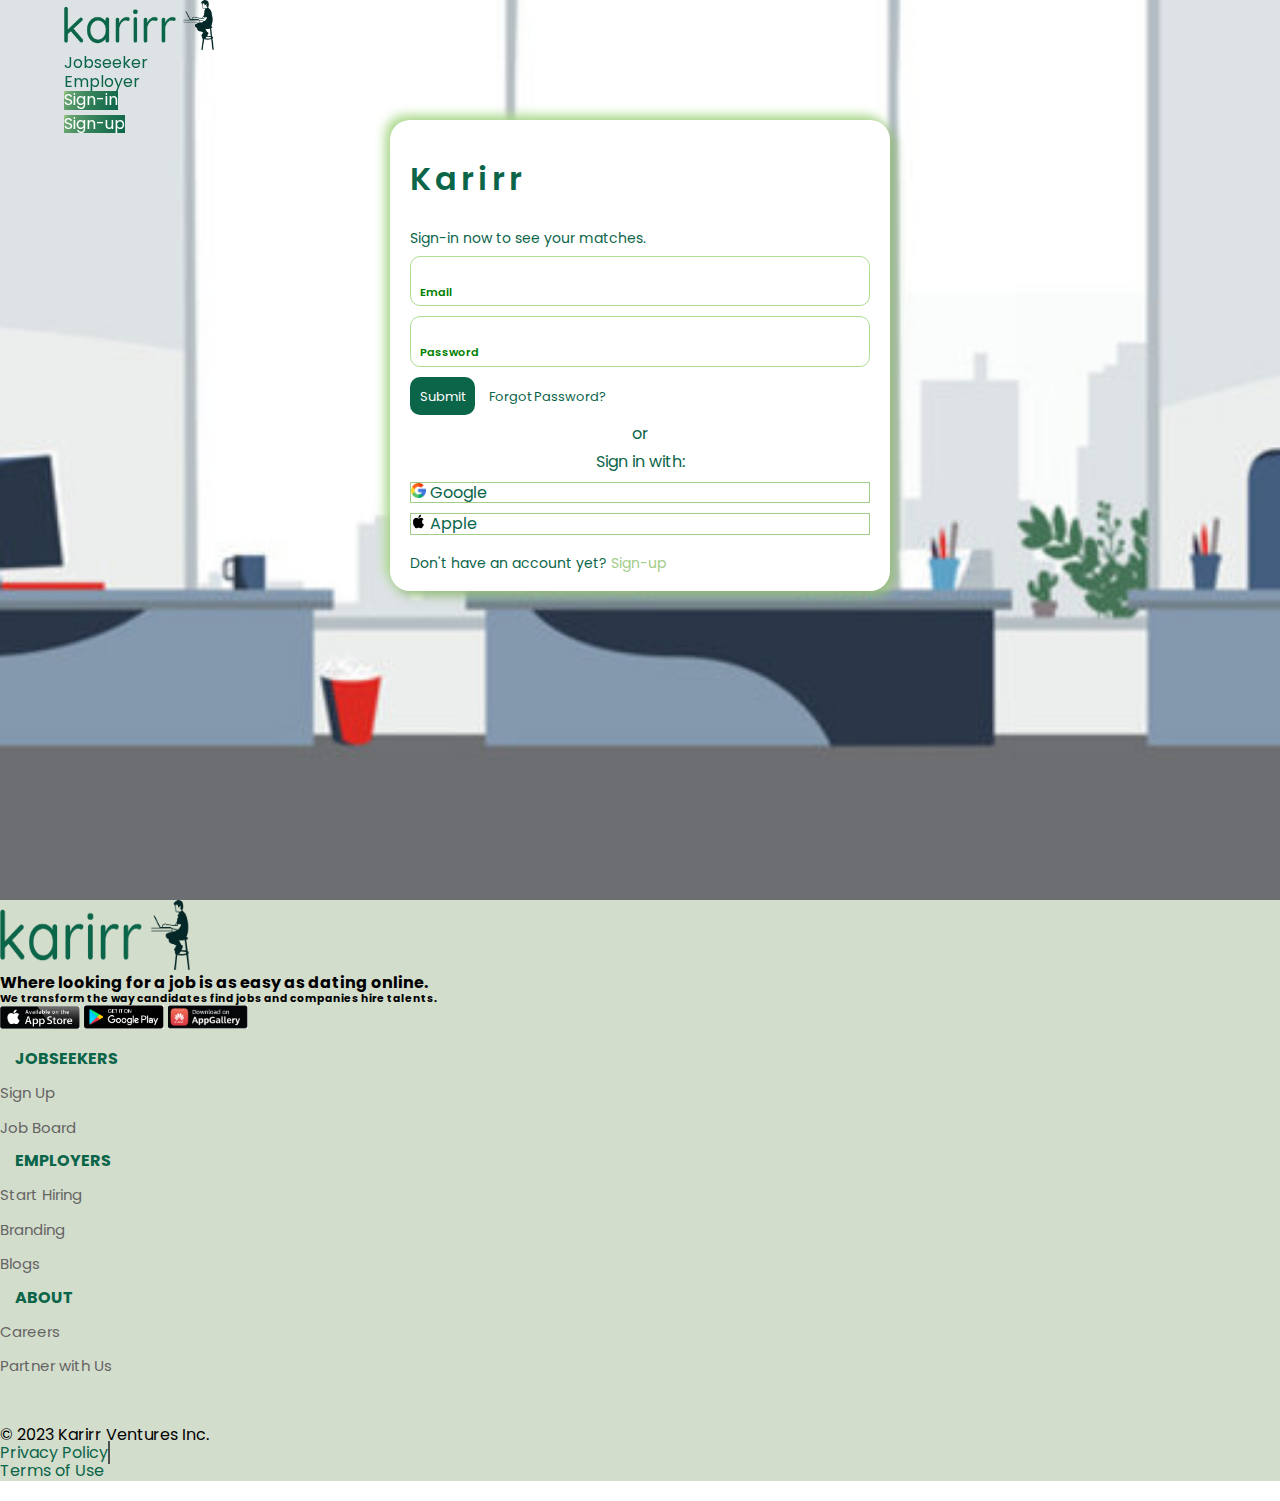
<file: jobsignin.html>
<!DOCTYPE html>
<html lang="en">
<head>
    <meta charset="UTF-8">
    <meta name="viewport" content="width=device-width, initial-scale=1.0">
    <title>Sign-in</title>
    <!--Bootstrap-->
    <link href="https://cdn.jsdelivr.net/npm/bootstrap@5.0.2/dist/css/bootstrap.min.css" rel="stylesheet" integrity="sha384-EVSTQN3/azprG1Anm3QDgpJLIm9Nao0Yz1ztcQTwFspd3yD65VohhpuuCOmLASjC" crossorigin="anonymous">
    <!--Font Awesome-->
    <link rel="stylesheet" href="https://cdnjs.cloudflare.com/ajax/libs/font-awesome/6.4.0/css/all.min.css" integrity="sha512-iecdLmaskl7CVkqkXNQ/ZH/XLlvWZOJyj7Yy7tcenmpD1ypASozpmT/E0iPtmFIB46ZmdtAc9eNBvH0H/ZpiBw==" crossorigin="anonymous" referrerpolicy="no-referrer" />
    <!--CSS-->
    <link rel="stylesheet" href="normalize.css">
    <link rel="stylesheet" type="text/css" href="style.css">
</head>
<body>
    <section id="signinSec">
        <!--Navbar Start-->
        <nav class="navbar navbar-expand-lg navbar-light">
            <div class="container">
                <a class="navbar-brand" href="index.html"><img src="images/logo-no-background.png" alt="Karirr Logo" width="150px" height="50px"></a>
                <div class="collapse navbar-collapse" id="navbarContent">
                    <ul class="navbar-nav ms-auto">
                        <li class="nav-item mx-3">
                            <a class="nav-link active" aria-current="page" href="#mainSec">Jobseeker</a>
                        </li>
                        <li class="nav-item mx-3">
                            <a class="nav-link" href="emp.html">Employer</a>
                        </li>
                        <li class="nav-item mx-3"><button class="btn" type="submit"><a href="jobsignin.html">Sign-in</a></button></li>
                        <li class="nav-item mx-3"><button class="btn" type="submit"><a href="signup.html">Sign-up</a></button></li>
                    </ul>
                </div>
            </div>
        </nav>
        <!--Navbar End-->
    </section>

    <div class="container signin">
        <div class="row">
            <div class="col-12">
                <div class="container">
                    <form class="signup-form">
                        <h1 class="signup-title m-auto">Karirr</h1>
                        <p class="signup-message m-auto">Sign-in now to see your matches.</p>
                        <label>
                            <input type="email" class="input">
                            <span>Email</span>
                        </label>
                        <label>
                            <input type="password" class="input">
                            <span>Password</span>
                        </label>
                        <div class="d-flex flex-wrap">
                            <button class="signup-submit w-100"><a href="seekerdash.html">Submit</a></button>
                            <small class="forgot w-100 text-center"><a href="">Forgot Password?</a></small>
                        </div>
                        <p class="or">or</p>
                        <p class="with mt-0">Sign in with:</p>
                        <div class="signin-option text-center">
                            <a href="" class="g-in w-100"><img src="images/google.png" alt="" width="15px"> Google</a>
                            <a href="" class="a-in w-100"><img src="images/appleicon.png" alt="" width="15px"> Apple</a>
                        </div>
                        <p class="already m-auto">Don't have an account yet? <a href="signup.html">Sign-up</a> </p>
                    </form>
                </div>
            </div>
        </div>
    </div>

    <footer class="kar-foot">
        <div class="container">
            <div class="row">
                <div class="img">
                    <img src="images/logo-no-background.png" alt="" class="mt-5" width="200px" height="70px">
                </div>
                <div class="col- col-lg-5 d-flex flex-wrap">
                    <div class="footer-logo my-3">
                        <h4 class="mt-3">Where looking for a job is as easy as dating online.</h4>
                        <h6>We transform the way candidates find jobs and companies hire talents.</h6>
                        <div class="app">
                            <a href="#mainSec"><img id="sm1" class="me-2 my-4" src="images/apple.jpg" width="80"></a>
                            <a href="#mainSec"><img id="sm2" class="mx-2 my-4" src="images/googleplay.png" width="80"></a>
                            <a href="#mainSec"><img id="sm3" class="ms-2 my-4" src="images/huawei.png" width="80"></a>
                        </div>
                        <div>
                            <ul class="d-flex">
                                <li><a href=""><i class="fa-brands fa-facebook me-5 ps-0"></i></a></li>
                                <li><a href=""><i class="fa-brands fa-linkedin me-5"></i></a></li>
                                <li><a href=""><i class="fa-solid fa-globe me-5"></i></a></li>
                                <li><a href=""><i class="fa-brands fa-youtube me-5"></i></a></li>
                            </ul>
                        </div>
                    </div>
                </div>
                <div class="col- col-lg-7 flex-wrap">
                    <div class="links">
                        <div class="row">
                            <div class="col-4">
                                <ul class="list-group me-5">
                                    <li class="group-name">Jobseekers</li>
                                    <li class="list-group-item"><a href="signup.html">Sign Up</a></li>
                                    <li class="list-group-item"><a href="index.html#company">Job Board</a></li>
                                </ul>
                            </div>
                            <div class="col-4">
                                <ul class="list-group me-5">
                                    <li class="group-name">Employers</li>
                                    <li class="list-group-item"><a href="emp-signup.html">Start Hiring</a></li>
                                    <li class="list-group-item"><a href="#">Branding</a></li>
                                    <li class="list-group-item"><a href="#">Blogs</a></li>
                                </ul>
                            </div>
                            <div class="col-4">
                                <ul class="list-group me-5">
                                    <li class="group-name">About</li>
                                    <li class="list-group-item"><a href="#">Careers</a></li>
                                    <li class="list-group-item"><a href="#">Partner with Us</a></li>
                                </ul>
                            </div>
                        </div>
                    </div>
                </div>
                <div class="tribute d-flex">
                    <div class="container">
                        <div class="row">
                            <div class="col-5">
                                © 2023 Karirr Ventures Inc.
                            </div>
                            <div class="col-7 text-sm-end">
                                <ul class="d-flex p-0">
                                    <li><a href="" class="priv me-1 pe-1">Privacy Policy</a></li>
                                    <li><a href="">Terms of Use</a></li>
                                </ul>
                            </div>
                        </div>
                    </div>
                </div>
            </div>
        </div>
    </footer>
    
    <script src="main.js"></script>
    <script src="https://cdn.jsdelivr.net/npm/bootstrap@5.0.2/dist/js/bootstrap.bundle.min.js" integrity="sha384-MrcW6ZMFYlzcLA8Nl+NtUVF0sA7MsXsP1UyJoMp4YLEuNSfAP+JcXn/tWtIaxVXM" crossorigin="anonymous"></script>
</body>
</html>
</file>
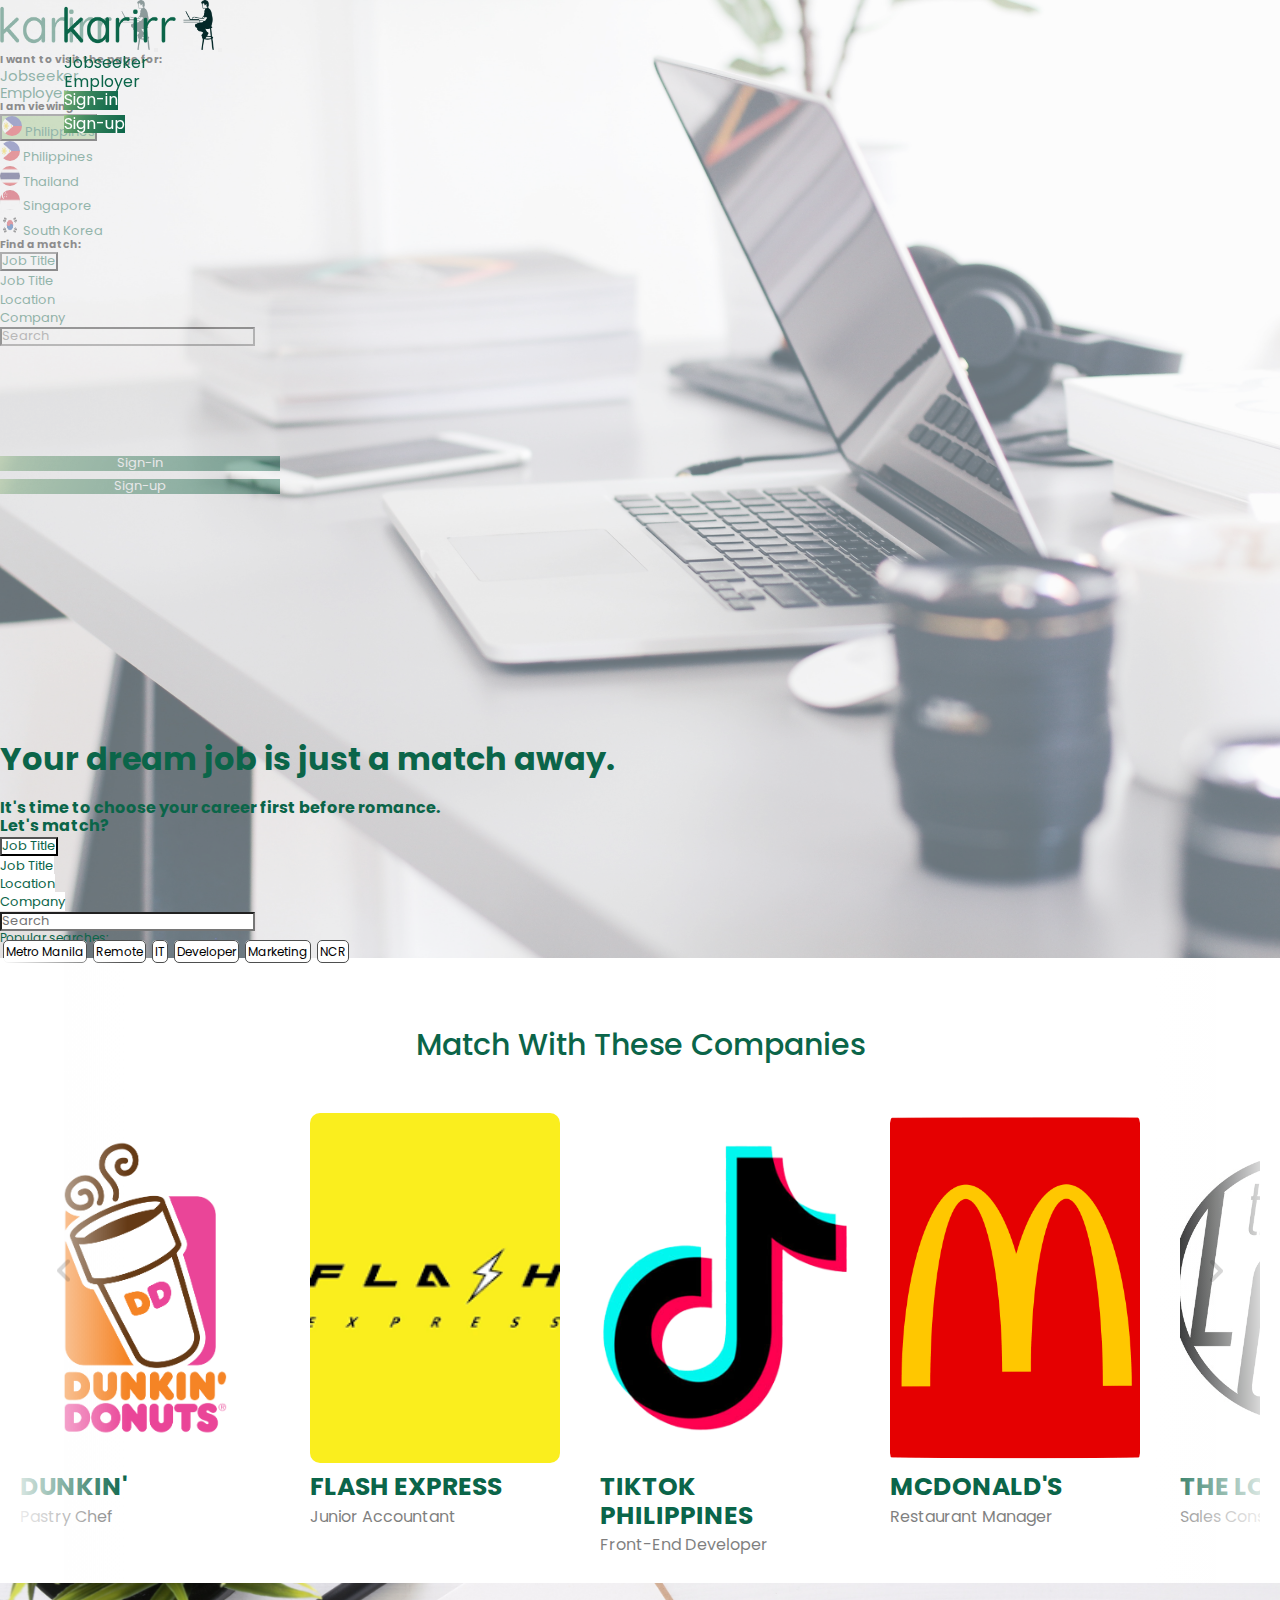
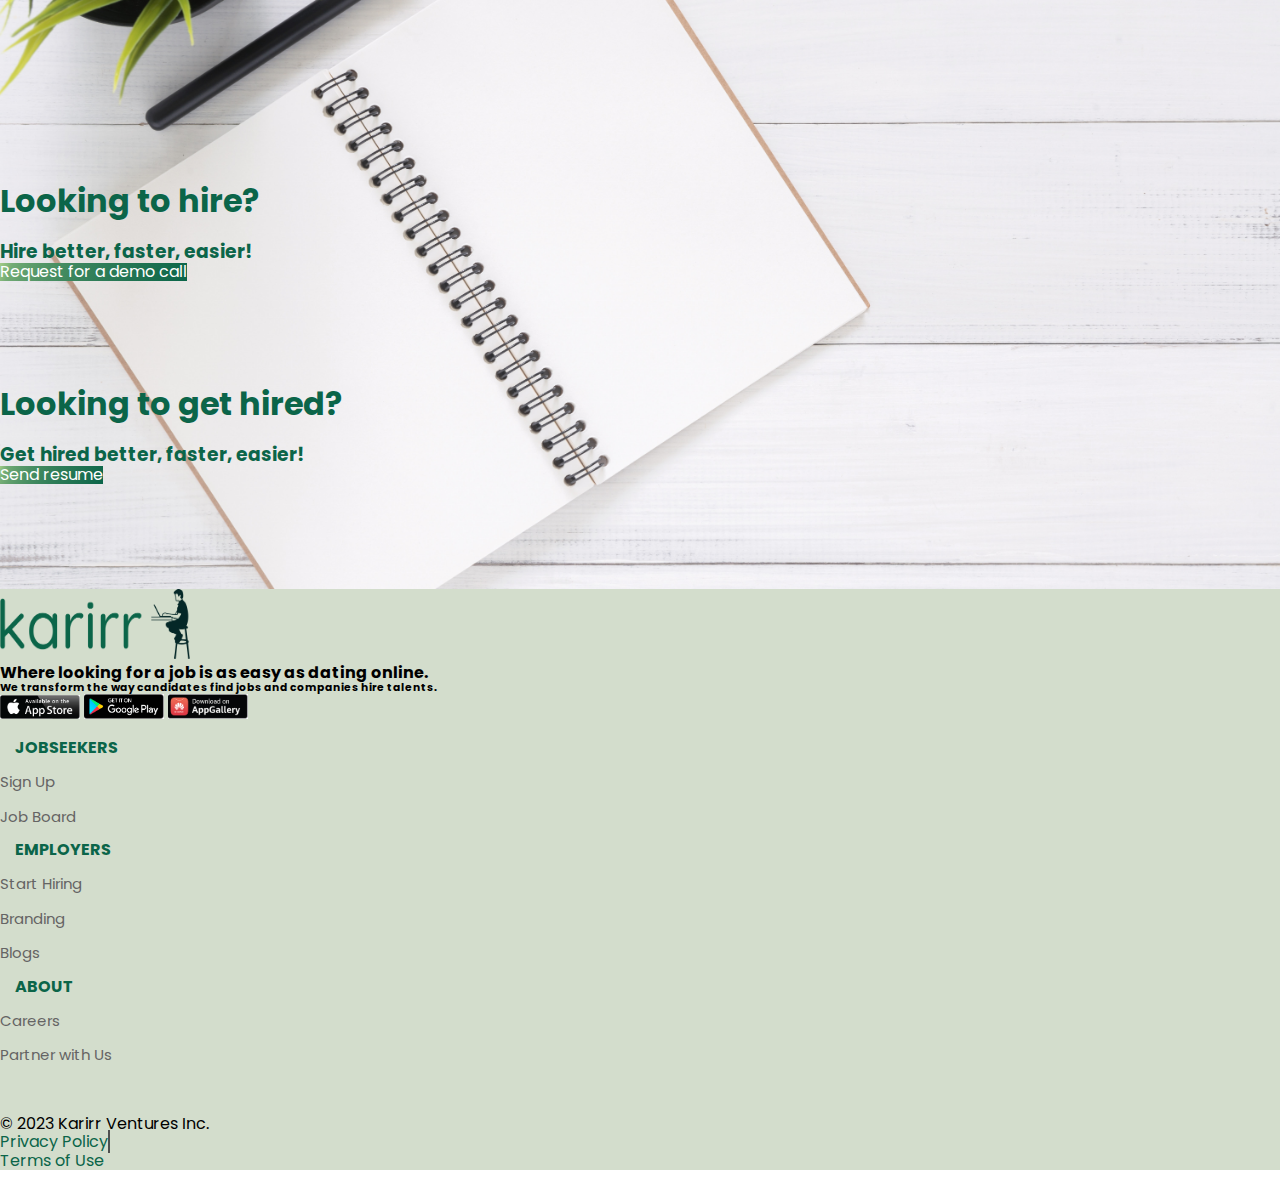
<file: main.html>
<!DOCTYPE html>
<html lang="en">
<head>
    <meta charset="UTF-8">
    <meta name="viewport" content="width=device-width, initial-scale=1.0">
    <title>Karirr</title>
    <!--Bootstrap-->
    <link href="https://cdn.jsdelivr.net/npm/bootstrap@5.0.2/dist/css/bootstrap.min.css" rel="stylesheet" integrity="sha384-EVSTQN3/azprG1Anm3QDgpJLIm9Nao0Yz1ztcQTwFspd3yD65VohhpuuCOmLASjC" crossorigin="anonymous">
    <!--Font Awesome-->
    <link rel="stylesheet" href="https://cdnjs.cloudflare.com/ajax/libs/font-awesome/6.4.0/css/all.min.css" integrity="sha512-iecdLmaskl7CVkqkXNQ/ZH/XLlvWZOJyj7Yy7tcenmpD1ypASozpmT/E0iPtmFIB46ZmdtAc9eNBvH0H/ZpiBw==" crossorigin="anonymous" referrerpolicy="no-referrer" />
    <!--CSS-->
    <link rel="stylesheet" href="normalize.css">
    <link rel="stylesheet" type="text/css" href="style.css">
</head>
<body>
    <section id="mainSec">
        <!--Navbar Start-->
        <nav class="navbar navbar-expand-lg navbar-light">
            <div class="container">
                <a class="navbar-brand" href="main.html"><img src="images/logo-no-background.png" alt="Karirr Logo" width="150px" height="50px"></a>
                    <button class="navbar-toggler border-0" type="button" data-bs-toggle="offcanvas" data-bs-target="#offcanvas-main" aria-controls="offcanvas-main">
                    <span><i class="fa-solid fa-bars"></i></span>
                    </button>
                <div class="collapse navbar-collapse" id="navbarContent">
                    <ul class="navbar-nav ms-auto">
                        <li class="nav-item mx-3">
                            <a class="nav-link active" aria-current="page" href="#mainSec">Jobseeker</a>
                        </li>
                        <li class="nav-item mx-3">
                            <a class="nav-link" href="emp.html">Employer</a>
                        </li>
                        <li class="nav-item mx-3"><button class="btn" type="submit"><a href="jobsignin.html">Sign-in</a></button></li>
                        <li class="nav-item mx-3"><button class="btn" type="submit"><a href="signup.html">Sign-up</a></button></li>
                    </ul>
                </div>
            </div>
        </nav>
        <!--Navbar End-->

        <!--Offcanvas Start-->
        <div class="container">
            <div class="offcanvas offcanvas-start" tabindex="-1" id="offcanvas-main" aria-labelledby="offcanvasExampleLabel">
                <div class="offcanvas-header">
                    <a class="navbar-brand" href="main.html"><img src="images/logo-no-background.png" alt="" width="150px" height="50px"></a>
                    <button type="button" class="btn-close text-reset" data-bs-dismiss="offcanvas" aria-label="Close"></button>
                </div>
                <div class="offcanvas-body">
                    <h6>I want to visit the page for:</h6>
                    <ul class="navbar-nav">
                        <li class="nav-item">
                            <a class="nav-link" aria-current="page" href="main.html">Jobseeker</a>
                        </li>
                        <li class="nav-item mb-4">
                            <a class="nav-link" href="emp.html">Employer</a>
                        </li>
                        <li>
                            <h6>I am viewing from:</h6>
                            <div class="dropdown ms-3">
                                <button class="btn dropdown-toggle" type="button" id="dropdownMenuButton1" data-bs-toggle="dropdown" aria-expanded="false">
                                    <img src="images/ph.jpg" style="width: 20px; height: 20px;"> Philippines</a>
                                </button>
                                <ul class="dropdown-menu" aria-labelledby="dropdownMenuButton1">
                                    <li><a class="dropdown-item" href="main.html"><img src="images/ph.jpg" style="width: 20px; height: 20px;"> Philippines</a></li>
                                    <li><a class="dropdown-item" href="main.html"><img src="images/th.jpg" style="width: 20px; height: 20px;"> Thailand</a></li>
                                    <li><a class="dropdown-item" href="main.html"><img src="images/sg.png" style="width: 20px; height: 20px;"> Singapore</a></a></li>
                                    <li><a class="dropdown-item" href="main.html"><img src="images/sk.png" style="width: 20px; height: 20px;"> South Korea</a></a></li>
                                </ul>
                            </div>
                        <li class="mt-5">
                            <h6>Find a match:</h6>
                            <div class="d-flex">
                                <div class="dropdown">
                                    <button class="btn dropdown-toggle hero-drop" type="button" id="dropdownMenuButton1" data-bs-toggle="dropdown" aria-expanded="false">
                                        Job Title
                                    </button>
                                    <ul class="dropdown-menu" aria-labelledby="dropdownMenuButton1">
                                        <li><a class="dropdown-item" href="#">Job Title</a></li>
                                        <li><a class="dropdown-item" href="#">Location</a></li>
                                        <li><a class="dropdown-item" href="#">Company</a></li>
                                    </ul>
                                </div>
                                <div>
                                    <input type="email" class="form-control" id="search" placeholder="Search">
                                </div>
                            </div>
                        </li>
                    </ul>
                    <ul class="offcanvas-button me-auto">
                        <li class="nav-item"><button class="btn button1" id="signin" type="submit"><a href="jobsignin.html">Sign-in</a></button></li>
                    <li class="nav-item"><button class="btn button2" type="submit"><a href="emp-signup.html">Sign-up</a></button></li>
                    </ul>
                </div>
            </div>
        </div>
        <!--Offcanvas End-->
        
        <div class="container">
            <div class="row hero">
                <div class="col-12">
                    <h1>Your dream job is just a match away.</h1>
                    <h4>It's time to choose your career first before romance.</h4>
                    <h4>Let's match?</h4>
                    <div class="d-none d-sm-block">
                        <div class="d-flex">
                            <div class="dropdown">
                                <button class="btn dropdown-toggle hero-drop" type="button" id="dropdownMenuButton1" data-bs-toggle="dropdown" aria-expanded="false">
                                    Job Title
                                </button>
                                <ul class="dropdown-menu" aria-labelledby="dropdownMenuButton1">
                                    <li><a class="dropdown-item" href="#">Job Title</a></li>
                                    <li><a class="dropdown-item" href="#">Location</a></li>
                                    <li><a class="dropdown-item" href="#">Company</a></li>
                                </ul>
                            </div>
                            <div>
                                <input type="email" class="form-control" id="search" placeholder="Search">
                            </div>
                        </div> 
                        <div class="searches">
                            <p class="mt-2">Popular searches:</p>
                            <span><a href="main.html">Metro Manila</a></span><span><a href="main.html">Remote</a></span><span><a href="main.html">IT</a></span><span><a href="main.html">Developer</a></span><span><a href="main.html">Marketing</a></span><span><a href="main.html">NCR</a></span>
                        </div>
                    </div>
                </div>
            </div>
        </div>
    </section>
    <!--Hero Section Ends Here-->

    <!--cards start-->
    <div class="container d-none d-md-block">
        <div class="row">
            <div class="col-12 content">
                <section class="company" id="company"> 
                    <h2 class="company-category">Match with these companies</h2>
                    <button class="pre-btn"><img src="images/arrow.png"></button>
                    <button class="nxt-btn"><img src="images/arrow.png"></button>
                    <div class="company-container">
                        <div class="company-card">
                            <div class="company-image">
                                <img src="images/dunkin.png" class="company-thumb" alt="">
                                <button class="card-btn">Match</button>
                            </div>
                            <div class="company-info">
                                <h2 class="company-brand">Dunkin'</h2>
                                <p class="company-short-description">Pastry Chef</p>
                            </div>
                        </div>
                        <div class="company-card">
                            <div class="company-image">
                                <img src="images/flash.png" class="company-thumb" alt="">
                                <button class="card-btn">Match</button>
                            </div>
                            <div class="company-info">
                                <h2 class="company-brand">Flash Express</h2>
                                <p class="company-short-description">Junior Accountant</p>
                            </div>
                        </div>
                        <div class="company-card">
                            <div class="company-image">
                                <img src="images/comp6.png" class="company-thumb" alt="">
                                <button class="card-btn">Match</button>
                            </div>
                            <div class="company-info">
                                <h2 class="company-brand">Tiktok Philippines</h2>
                                <p class="company-short-description">Front-end Developer</p>
                            </div>
                        </div>
                        <div class="company-card">
                            <div class="company-image">
                                <img src="images/comp1.png" class="company-thumb" alt="">
                                <button class="card-btn">Match</button>
                            </div>
                            <div class="company-info">
                                <h2 class="company-brand">McDonald's</h2>
                                <p class="company-short-description">Restaurant Manager</p>
                            </div>
                        </div>
                        <div class="company-card">
                            <div class="company-image">
                                <img src="images/comp2.png" class="company-thumb" alt="">
                                <button class="card-btn">Match</button>
                            </div>
                            <div class="company-info">
                                <h2 class="company-brand">The Loop</h2>
                                <p class="company-short-description">Sales Consultant</p>
                            </div>
                        </div>
                        <div class="company-card">
                            <div class="company-image">
                                <img src="images/mash.png" class="company-thumb" alt="">
                                <button class="card-btn">Match</button>
                            </div>
                            <div class="company-info">
                                <h2 class="company-brand">Mash Garage</h2>
                                <p class="company-short-description">Administrative Assistant</p>
                            </div>
                        </div>
                        <div class="company-card">
                            <div class="company-image">
                                <img src="images/comp3.png" class="company-thumb" alt="">
                                <button class="card-btn">Match</button>
                            </div>
                            <div class="company-info">
                                <h2 class="company-brand">Get Hooked 360</h2>
                                <p class="company-short-description">Content Creator</p>
                            </div>
                        </div>
                        <div class="company-card">
                            <div class="company-image">
                                <img src="images/comp4.jpg" class="company-thumb" alt="">
                                <button class="card-btn">Match</button>
                            </div>
                            <div class="company-info">
                                <h2 class="company-brand">Netflix Philippines</h2>
                                <p class="company-short-description">Back Office Support</p>
                            </div>
                        </div>
                        <div class="company-card">
                            <div class="company-image">
                                <img src="images/comp5.png" class="company-thumb" alt="">
                                <button class="card-btn">Match</button>
                            </div>
                            <div class="company-info">
                                <h2 class="company-brand">Shoppee Philippines</h2>
                                <p class="company-short-description">Junior Accountant</p>
                            </div>
                        </div>
                        <div class="company-card">
                            <div class="company-image">
                                <img src="images/tinder.jpg" class="company-thumb" alt="">
                                <button class="card-btn">Match</button>
                            </div>
                            <div class="company-info">
                                <h2 class="company-brand">Tinder Philippines</h2>
                                <p class="company-short-description">Full-stack Developer</p>
                            </div>
                        </div>
                    </div>
                </section>
            </div>
        </div>
    </div>

    <!--Banner Start-->
    <section class="banner mt-5">
        <div class="container justify-content-sm-center">
            <div class="row mb-5">
                <div class="col-12 col-lg-6">
                    <div class="banner-demo text-center">
                        <h1>Looking to hire?</h1>
                        <h3>Hire better, faster, easier!</h3>
                        <button class="btn demo" type="submit"><a href="emp.html">Request for a demo call</a></button>
                    </div>
                </div>
                <div class="col-12 col-lg-6">
                    <div class="banner-hire text-center">
                        <h1>Looking to get hired?</h1>
                        <h3>Get hired better, faster, easier!</h3>
                        <button class="btn demo" type="submit"><a href="signup.html">Send resume</a></button>
                    </div>
                </div>
            </div>
        </div>
    </section>
    <!--Banner End-->

    <!--Footer Start-->
    <footer class="kar-foot">
        <div class="container">
            <div class="row">
                <div class="img">
                    <img src="images/logo-no-background.png" alt="" class="mt-5" width="200px" height="70px">
                </div>
                <div class="col- col-lg-5 d-flex flex-wrap">
                    <div class="footer-logo my-3">
                        <h4 class="mt-3">Where looking for a job is as easy as dating online.</h4>
                        <h6>We transform the way candidates find jobs and companies hire talents.</h6>
                        <div class="app">
                            <a href="#mainSec"><img id="sm1" class="me-2 my-4" src="images/apple.jpg" width="80"></a>
                            <a href="#mainSec"><img id="sm2" class="mx-2 my-4" src="images/googleplay.png" width="80"></a>
                            <a href="#mainSec"><img id="sm3" class="ms-2 my-4" src="images/huawei.png" width="80"></a>
                        </div>
                        <div>
                            <ul class="d-flex">
                                <li><a href=""><i class="fa-brands fa-facebook me-5 ps-0"></i></a></li>
                                <li><a href=""><i class="fa-brands fa-linkedin me-5"></i></a></li>
                                <li><a href=""><i class="fa-solid fa-globe me-5"></i></a></li>
                                <li><a href=""><i class="fa-brands fa-youtube me-5"></i></a></li>
                            </ul>
                        </div>
                    </div>
                </div>
                <div class="col- col-lg-7 flex-wrap">
                    <div class="links">
                        <div class="row">
                            <div class="col-4">
                                <ul class="list-group me-5">
                                    <li class="group-name">Jobseekers</li>
                                    <li class="list-group-item"><a href="signup.html">Sign Up</a></li>
                                    <li class="list-group-item"><a href="#company">Job Board</a></li>
                                </ul>
                            </div>
                            <div class="col-4">
                                <ul class="list-group me-5">
                                    <li class="group-name">Employers</li>
                                    <li class="list-group-item"><a href="signup.html">Start Hiring</a></li>
                                    <li class="list-group-item"><a href="#mainSec">Branding</a></li>
                                    <li class="list-group-item"><a href="#mainSec">Blogs</a></li>
                                </ul>
                            </div>
                            <div class="col-4">
                                <ul class="list-group me-5">
                                    <li class="group-name">About</li>
                                    <li class="list-group-item"><a href="#mainSec">Careers</a></li>
                                    <li class="list-group-item"><a href="#mainSec">Partner with Us</a></li>
                                </ul>
                            </div>
                        </div>
                    </div>
                </div>
                <div class="tribute d-flex">
                    <div class="container">
                        <div class="row">
                            <div class="col-5">
                                © 2023 Karirr Ventures Inc.
                            </div>
                            <div class="col-7 text-sm-end">
                                <ul class="d-flex p-0">
                                    <li><a href="" class="priv me-1 pe-1">Privacy Policy</a></li>
                                    <li><a href="">Terms of Use</a></li>
                                </ul>
                            </div>
                        </div>
                    </div>
                </div>
            </div>
        </div>
    </footer>


    
    <script src="main.js"></script>
    <script src="https://cdn.jsdelivr.net/npm/bootstrap@5.0.2/dist/js/bootstrap.bundle.min.js" integrity="sha384-MrcW6ZMFYlzcLA8Nl+NtUVF0sA7MsXsP1UyJoMp4YLEuNSfAP+JcXn/tWtIaxVXM" crossorigin="anonymous"></script>
</body>
</html>
</file>
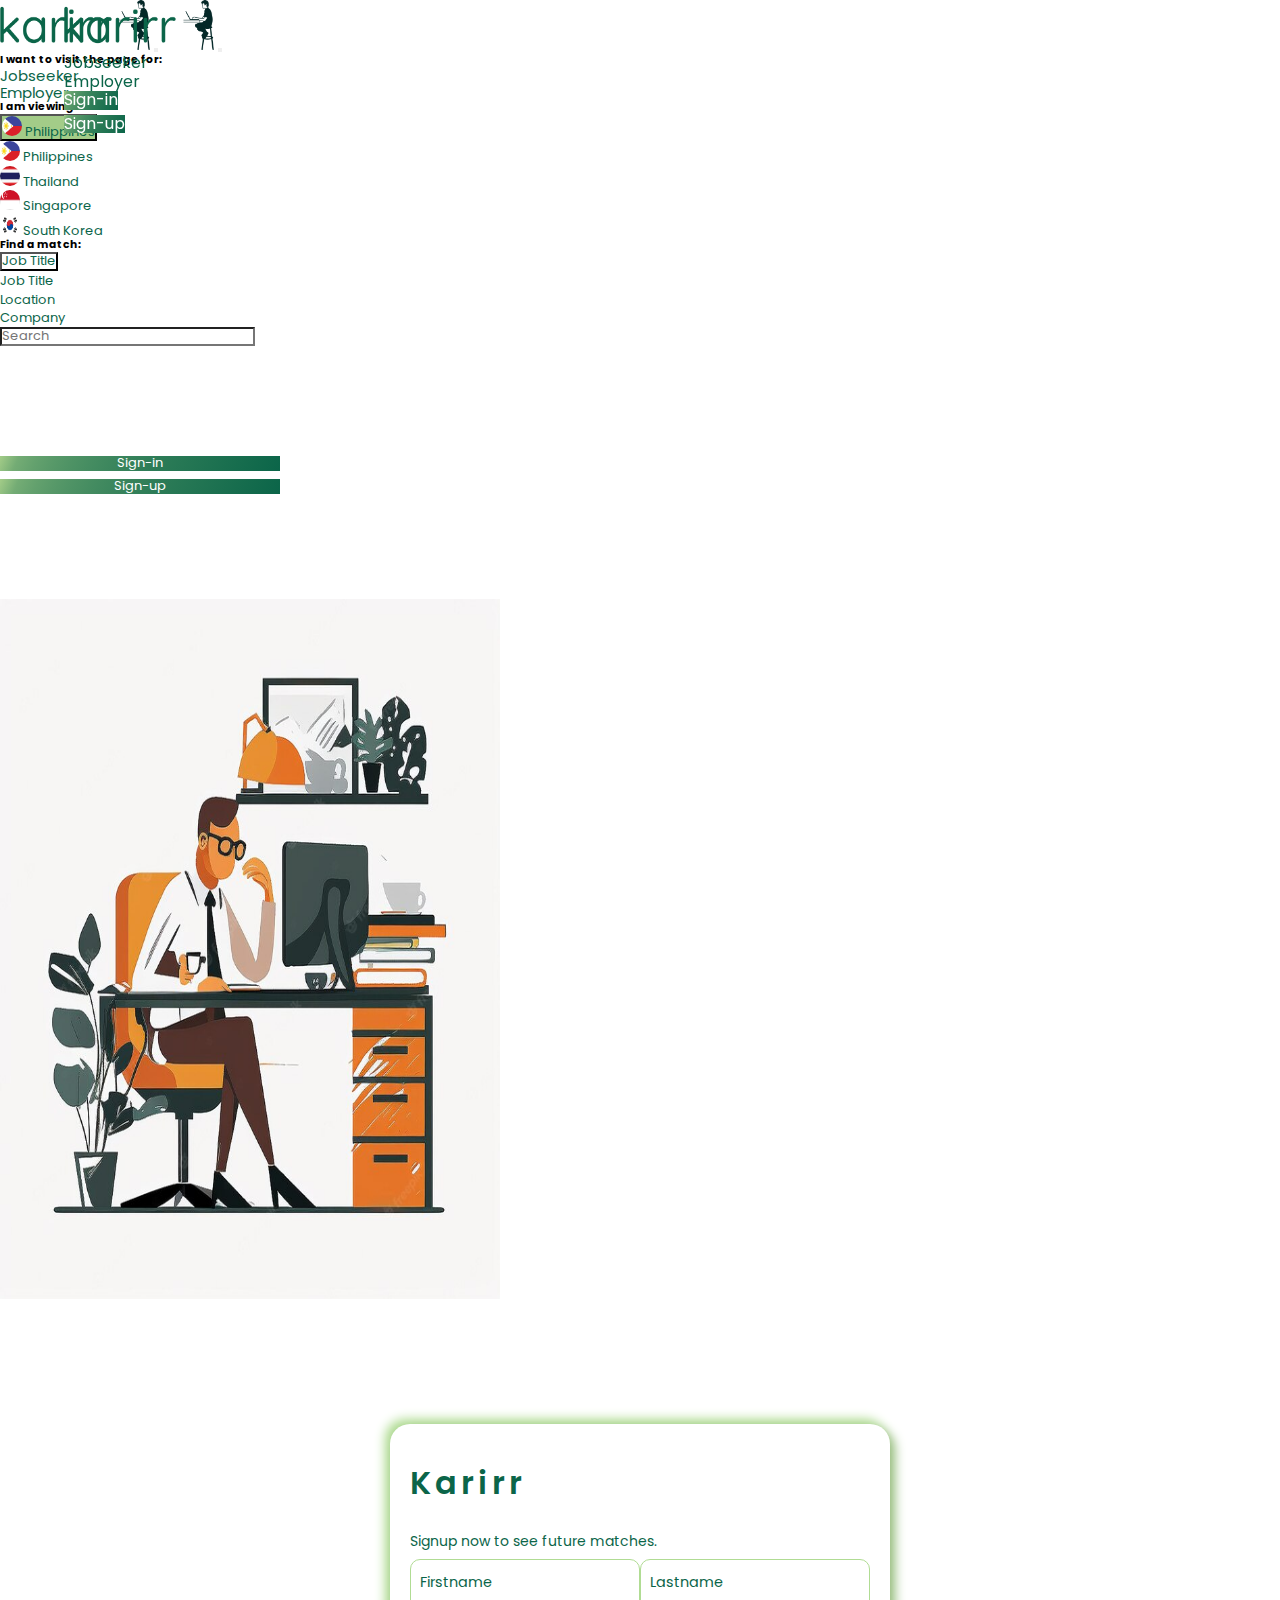
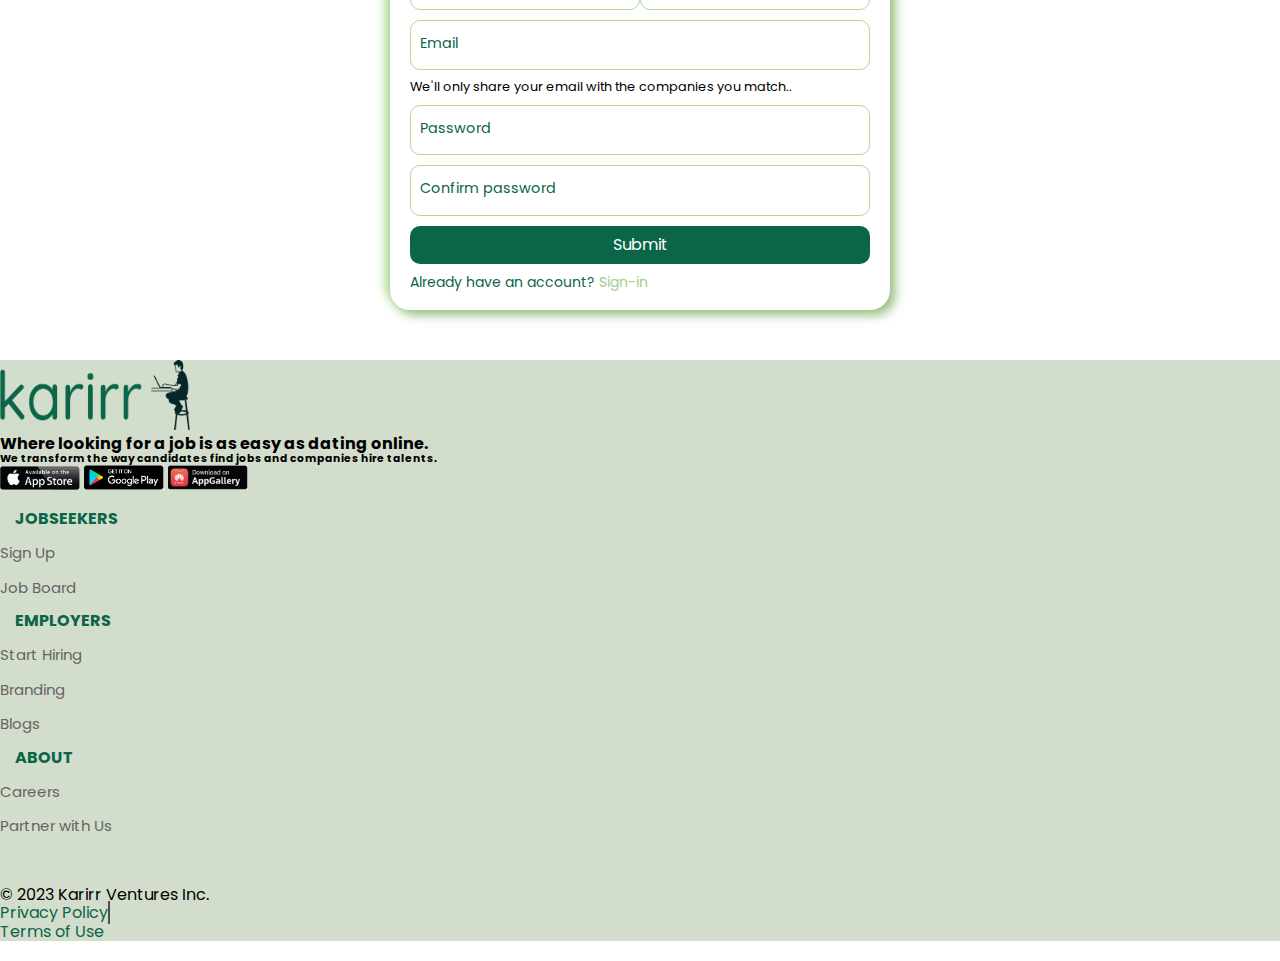
<file: signup.html>
<!DOCTYPE html>
<html lang="en">
<head>
    <meta charset="UTF-8">
    <meta name="viewport" content="width=device-width, initial-scale=1.0">
    <title>Sign-up</title>
    <!--Bootstrap-->
    <link href="https://cdn.jsdelivr.net/npm/bootstrap@5.0.2/dist/css/bootstrap.min.css" rel="stylesheet" integrity="sha384-EVSTQN3/azprG1Anm3QDgpJLIm9Nao0Yz1ztcQTwFspd3yD65VohhpuuCOmLASjC" crossorigin="anonymous">
    <!--Font Awesome-->
    <link rel="stylesheet" href="https://cdnjs.cloudflare.com/ajax/libs/font-awesome/6.4.0/css/all.min.css" integrity="sha512-iecdLmaskl7CVkqkXNQ/ZH/XLlvWZOJyj7Yy7tcenmpD1ypASozpmT/E0iPtmFIB46ZmdtAc9eNBvH0H/ZpiBw==" crossorigin="anonymous" referrerpolicy="no-referrer" />
    <!--CSS-->
    <link rel="stylesheet" href="normalize.css">
    <link rel="stylesheet" type="text/css" href="style.css">
</head>
<body>
    <section id="signupSec">
        <!--Navbar Start-->
        <nav class="navbar navbar-expand-lg navbar-light">
            <div class="container">
                <a class="navbar-brand" href="index.html"><img src="images/logo-no-background.png" alt="Karirr Logo" width="150px" height="50px"></a>
                <button class="navbar-toggler border-0" type="button" data-bs-toggle="offcanvas" data-bs-target="#offcanvas-main" aria-controls="offcanvas-main">
                    <span><i class="fa-solid fa-bars"></i></span>
                </button>
                <div class="collapse navbar-collapse" id="navbarContent">
                    <ul class="navbar-nav ms-auto">
                        <li class="nav-item mx-3">
                            <a class="nav-link active" aria-current="page" href="index.html">Jobseeker</a>
                        </li>
                        <li class="nav-item mx-3">
                            <a class="nav-link" href="emp.html">Employer</a>
                        </li>
                        <li class="nav-item mx-3"><button class="btn" type="submit"><a href="jobsignin.html">Sign-in</a></button></li>
                        <li class="nav-item mx-3"><button class="btn" type="submit"><a href="signup.html">Sign-up</a></button></li>
                    </ul>
                </div>
            </div>
        </nav>
        <!--Navbar End-->
            <!--Offcanvas Start-->
        <div class="container">
            <div class="offcanvas offcanvas-start" tabindex="-1" id="offcanvas-main" aria-labelledby="offcanvasExampleLabel">
                <div class="offcanvas-header">
                    <a class="navbar-brand" href="index.html"><img src="images/logo-no-background.png" alt="" width="150px" height="50px"></a>
                    <button type="button" class="btn-close text-reset" data-bs-dismiss="offcanvas" aria-label="Close"></button>
                </div>
                <div class="offcanvas-body">
                    <h6>I want to visit the page for:</h6>
                    <ul class="navbar-nav">
                        <li class="nav-item">
                            <a class="nav-link" aria-current="page" href="index.html">Jobseeker</a>
                        </li>
                        <li class="nav-item mb-4">
                            <a class="nav-link" href="emp.html">Employer</a>
                        </li>
                        <li>
                            <h6>I am viewing from:</h6>
                            <div class="dropdown ms-3">
                                <button class="btn dropdown-toggle" type="button" id="dropdownMenuButton1" data-bs-toggle="dropdown" aria-expanded="false">
                                    <img src="images/ph.jpg" style="width: 20px; height: 20px;"> Philippines</a>
                                </button>
                                <ul class="dropdown-menu" aria-labelledby="dropdownMenuButton1">
                                    <li><a class="dropdown-item" href="index.html"><img src="images/ph.jpg" style="width: 20px; height: 20px;"> Philippines</a></li>
                                    <li><a class="dropdown-item" href="index.html"><img src="images/th.jpg" style="width: 20px; height: 20px;"> Thailand</a></li>
                                    <li><a class="dropdown-item" href="index.html"><img src="images/sg.png" style="width: 20px; height: 20px;"> Singapore</a></a></li>
                                    <li><a class="dropdown-item" href="index.html"><img src="images/sk.png" style="width: 20px; height: 20px;"> South Korea</a></a></li>
                                </ul>
                            </div>
                        <li class="mt-5">
                            <h6>Find a match:</h6>
                            <div class="d-flex">
                                <div class="dropdown">
                                    <button class="btn dropdown-toggle hero-drop" type="button" id="dropdownMenuButton1" data-bs-toggle="dropdown" aria-expanded="false">
                                        Job Title
                                    </button>
                                    <ul class="dropdown-menu" aria-labelledby="dropdownMenuButton1">
                                        <li><a class="dropdown-item" href="#">Job Title</a></li>
                                        <li><a class="dropdown-item" href="#">Location</a></li>
                                        <li><a class="dropdown-item" href="#">Company</a></li>
                                    </ul>
                                </div>
                                <div>
                                    <input type="email" class="form-control" id="search" placeholder="Search">
                                </div>
                            </div>
                        </li>
                    </ul>
                    <ul class="offcanvas-button me-auto">
                        <li class="nav-item"><button class="btn button1" id="signin" type="submit"><a href="empsignin.html">Sign-in</a></button></li>
                        <li class="nav-item"><button class="btn button2" type="submit"><a href="emp-signup.html">Sign-up</a></button></li>
                    </ul>
                </div>
            </div>
        </div>
        <!--Offcanvas End-->
    </section>

    <div class="container">
        <div class="row">
            <div class="col-12 col-lg-5 signup-img d-none d-lg-block">
                <img src="images/signup.jpg" alt="" width="500px" height="700px" class="img-fluid">
            </div>
            <div class="col-12 col-lg-7">
                <div class="signup">
                    <div class="container">
                        <form class="signup-form">
                            <h1 class="signup-title m-auto">Karirr</h1>
                            <p class="signup-message m-auto">Signup now to see future matches.</p>
                            <div class="signup-flex">
                                <label>
                                    <input required="" type="text" class="input me-2"><span>Firstname</span>
                                </label>
                                <label>
                                    <input required="" type="text" class="input ms-1">
                                    <span>Lastname</span>
                                </label>
                            </div>      
                            <label>
                                <input required="" type="email" class="input">
                                <span>Email</span>
                            </label>
                            <small id="emailHelp" class="form-text text-muted ps-1">We'll only share your email with the companies you match..</small>
                            <label>
                                <input required="" type="password" class="input">
                                <span>Password</span>
                            </label>
                            <label>
                                <input required="" type="password" class="input">
                                <span>Confirm password</span>
                            </label>
                            <a href="seekerdash.html" class="signup-submit">Submit</a>
                            <p class="already m-auto">Already have an account? <a href="#">Sign-in</a> </p>
                        </form>
                    </div>
                </div>
            </div>
        </div>
    </div>
    <!--Footer Start-->
    <footer class="kar-foot">
        <div class="container">
            <div class="row">
                <div class="img">
                    <img src="images/logo-no-background.png" alt="" class="mt-5" width="200px" height="70px">
                </div>
                <div class="col- col-lg-5 d-flex flex-wrap">
                    <div class="footer-logo my-3">
                        <h4 class="mt-3">Where looking for a job is as easy as dating online.</h4>
                        <h6>We transform the way candidates find jobs and companies hire talents.</h6>
                        <div class="app">
                            <a href="#mainSec"><img id="sm1" class="me-2 my-4" src="images/apple.jpg" width="80"></a>
                            <a href="#mainSec"><img id="sm2" class="mx-2 my-4" src="images/googleplay.png" width="80"></a>
                            <a href="#mainSec"><img id="sm3" class="ms-2 my-4" src="images/huawei.png" width="80"></a>
                        </div>
                        <div>
                            <ul class="d-flex">
                                <li><a href=""><i class="fa-brands fa-facebook me-5 ps-0"></i></a></li>
                                <li><a href=""><i class="fa-brands fa-linkedin me-5"></i></a></li>
                                <li><a href=""><i class="fa-solid fa-globe me-5"></i></a></li>
                                <li><a href=""><i class="fa-brands fa-youtube me-5"></i></a></li>
                            </ul>
                        </div>
                    </div>
                </div>
                <div class="col- col-lg-7 flex-wrap">
                    <div class="links">
                        <div class="row">
                            <div class="col-4">
                                <ul class="list-group me-5">
                                    <li class="group-name">Jobseekers</li>
                                    <li class="list-group-item"><a href="signup.html">Sign Up</a></li>
                                    <li class="list-group-item"><a href="index.html#company">Job Board</a></li>
                                </ul>
                            </div>
                            <div class="col-4">
                                <ul class="list-group me-5">
                                    <li class="group-name">Employers</li>
                                    <li class="list-group-item"><a href="emp-signup.html">Start Hiring</a></li>
                                    <li class="list-group-item"><a href="#">Branding</a></li>
                                    <li class="list-group-item"><a href="#">Blogs</a></li>
                                </ul>
                            </div>
                            <div class="col-4">
                                <ul class="list-group me-5">
                                    <li class="group-name">About</li>
                                    <li class="list-group-item"><a href="#">Careers</a></li>
                                    <li class="list-group-item"><a href="#">Partner with Us</a></li>
                                </ul>
                            </div>
                        </div>
                    </div>
                </div>
                <div class="tribute d-flex">
                    <div class="container">
                        <div class="row">
                            <div class="col-5">
                                © 2023 Karirr Ventures Inc.
                            </div>
                            <div class="col-7 text-sm-end">
                                <ul class="d-flex p-0">
                                    <li><a href="" class="priv me-1 pe-1">Privacy Policy</a></li>
                                    <li><a href="">Terms of Use</a></li>
                                </ul>
                            </div>
                        </div>
                    </div>
                </div>
            </div>
        </div>
    </footer>


    
    <script src="main.js"></script>
    <script src="https://cdn.jsdelivr.net/npm/bootstrap@5.0.2/dist/js/bootstrap.bundle.min.js" integrity="sha384-MrcW6ZMFYlzcLA8Nl+NtUVF0sA7MsXsP1UyJoMp4YLEuNSfAP+JcXn/tWtIaxVXM" crossorigin="anonymous"></script>
</body>
</html>
</file>
<file: style.css>
@import url('https://fonts.googleapis.com/css2?family=Poppins:wght@200;300;500&display=swap');

* {
    margin: 0;
    padding: 0;
    font-family: 'Poppins', sans-serif;
    box-sizing: border-box;
    list-style: none;
    text-decoration: none;
    scroll-behavior: smooth;
    /*outline: red 1px solid;*/
}

#mainSec {
    position: relative;
    display: flex;
    flex-direction: column;
    min-height: 100vh;
    min-width: 100vw;
}

#mainSec::before {
    content:'';
    background-image: url('images/bgmain.jpg');
    background-size: cover;
    background-repeat: no-repeat;
    background-position: center;
    position: absolute;
    top: 0;
    left: 0;
    bottom: 0;
    right: 0;
    opacity: .6;
}

.navbar {
    background: none;
    width: 90%;
    box-sizing: border-box;
    position: fixed;
    top: 0;
    left: 50%;
    height: 80px;
    transform: translateX(-50%);
    display: block;
    z-index: 3;
}

.nav-item .btn, .btn-hire {
    background: linear-gradient(112.82deg, #a3cc88, 19.93%, #0b6549);
    border: none;
    padding: 10px, 20px;
    margin-bottom: 5px;
    color: #fff;
    cursor: pointer;
    transition: .4s ease;
}

.nav-item .btn:hover, .btn-hire:hover {
    transform: translateY(-5px);
    color: #fff;
}

.nav-item .btn a {
    text-decoration: none;
    color: #fff;
}

.navbar-toggler i:hover {
    color: #0b6549;
    transform:scaleX(1.8);
    border: none
}

#navbarContent .navbar-nav .nav-link:hover {
    color:#0b6549 ; 
    opacity:.7!important;
}

/*offcanvas*/
#mainSec .offcanvas {
    max-height: 100vh;
    width: auto;
}

.offcanvas-body .nav-item {
    font-size: 15px;
}

.offcanvas-body .nav-item a {
    color: #0b6549;
}

.offcanvas-body .nav-item button {
    width: 280px;
}

.offcanvas .offcanvas-body .offcanvas-button {
    color: #fff;
    margin-left: 0;
    padding-left: 0;
}

.offcanvas .offcanvas-body .offcanvas-button .button1 {
    margin-top: 110px;
    color: #fff;
}

.offcanvas .offcanvas-body .offcanvas-button a {
    color: #fff;
}

.scroll {
    background: #fff;
    top: -100px;
    border-radius: 20px;
    width: 90%;
    animation: fadedown .4s ease 1s forwards;
}

@keyframes fadedown {
    0% {
        top: -100px;
    }
    100% {
        top: 20px;
    }
}

.hero {
    margin-top: 150px;
    padding-top: 70px;
    color: #0b6549;
    display: flex;
    flex-direction: row;
    position: relative;
}

@media screen and (max-width: 700px){
    .hero{
        margin-top: 110px;
        font-weight: 900;
        max-width: auto;
        text-shadow: #ccc;
    }

}

.hero .d-flex .magni {
    border: #d8e6e1 1px solid;
    width: 50px;
    height: 35px;
    border-radius: 5px;
}

.hero .d-flex i {
    color: #1a7d5d;
}

.d-flex .dropdown .hero-drop,
.dropdown .dropdown-menu .dropdown-item,
.d-flex .form-control {
    color: #0b6549;
    background-color: #fff;
    font-size: 13px;
    margin-right: 5px;
}

.searches {
    font-size: 12px;
    width: 400px;
}

.searches span {
    border: #4e4f4f 1px solid;
    background-color: #fff;
    margin: 3px;
    padding: 2px;
    border-radius: 5px;
}
.searches span a {
    text-decoration: none;
    color: #000;
}

.company h1, a {
    color: #0b6549
}

.company h1 {
    margin-top: 70px;
}

/*card section*/
.card {
    max-width: 90%;
    max-height: 90%;
    width: 280px;
    height: 230px;
    border-radius: 15px;
    overflow: hidden;
    border: 5px solid #fff;
    object-fit: cover;
    cursor: pointer;
}

@media screen and (max-width: 600px) {
    .card {
    min-width: 100%;
    }

    .card .card-body .card-title {
        margin-bottom: 0;
        font-size: 13px;
    }

    .card .card-body .card-text,
    .card .card-body .card-subtext,
    .card .card-body .see-more {
        font-size: 10px;
    }
}

.card-img {
    width: 100%;
    height: 100%;
    object-fit: fill;
    border-radius: 15px;
}

.card-body {
    width: 100%;
    height: 100%;
    top: 0;
    right: -100%;
    color: #fff;
    position: absolute;
    background: #1f3d4738;
    backdrop-filter: blur(5px);
    border-radius: 15px;
    padding: 5px;
    display: flex;
    flex-direction: column;
    justify-content:end;
    transition: 1.5s;
}

.card-body h5 {
    padding-bottom: 70px;
    font-size: 30px;
    margin-top: 20px;
}

.card-body .see-more {
    background: transparent;
    color: #0b6549;
    border: none;
    text-align: left;
    font-size: 12px;
    text-transform: capitalize;
}

.card-body .main-card-btn,
.card__content .main-card-btn {
    justify-content: space-evenly;
}

.card-body .main-card-btn .no,
.swiper-slide .card__content .main-card-btn .no {
    color: crimson;
    border: none;
    background-color: transparent;
    margin-right: 60px;
}

.card-body .main-card-btn .yes,
.swiper-slide .card__content .main-card-btn .yes {
    color: #1a7d5d;
    border: none;
    background-color: transparent;
}

.card:hover .card-body {
    right: 0;
}

.card-title {
    text-transform: uppercase;
    font-size: 18px;
    font-weight: 500;
    margin-bottom: 20px;
}

.card-text {
    font-size: 13px;
    margin-bottom: 0;
}

.card-subtext {
    font-size: 11px;
    margin: 0 0;
    bottom: 50%;
}

.main-card-btn {
    color: #fff;
    background: transparent;
    border-radius: 2px;
    height: 30px;
    border: none;
    outline: none;
    font-weight: 500;
    cursor: pointer;
    margin-top: 10px;
}

/* main banner*/
.banner {
    background-image: url('images/banner1.jpg');
    background-size: cover;
    min-height: auto;
    min-width: 100vw;
    background-repeat: no-repeat;
    background-position: center;
    padding: 100px 0;
}

.banner .banner-demo, .banner-hire {
    margin: auto;
    color: #0b6549;
    justify-content: space-between;
    margin-top: 100px;
}

.banner .demo {
    background: linear-gradient(112.82deg, #a3cc88, 19.93%, #0b6549);
    border: none;
    padding: 10px, 20px;
    margin-bottom: 5px;
    color: #fff;
    cursor: pointer;
    transition: .4s ease;
}

.banner .banner-demo a, 
.banner .banner-hire a {
    color: #fff;
    text-decoration: none;
}

.banner .btn:hover {
    transform: translateY(-5px);
}

/*footer*/
.kar-foot {
    background-color: #d3ddcc;
    min-height: auto;
}

.kar-foot img {
    max-width: 190px;
}

.kar-foot .links, .kar-foot .list-group .list-group-item {
    border: none;
    color: rgb(101, 100, 100);
    margin-top: 16px;
    background-color: #d3ddcc;
}

.kar-foot .list-group .list-group-item a {
    color: rgb(101, 100, 100);
    text-decoration: none;
    font-size: 15px;
}

.kar-foot .footer-logo i {
    color: #0b6549;
}

.kar-foot .footer-logo i:hover {
    color: #a3cc88;
}

.kar-foot .group-name {
    color: #0b6549;
    text-transform: uppercase;
    font-weight: bold;
    margin: 15px;
}

.kar-foot .list-group .list-group-item a:hover {
    color:#0b6549;
}

.kar-foot .tribute {
    margin: 50px 0 20px 0;
}

.tribute .priv {
    border-right: 2px solid #4e4f4f;
}

/*****************EMPLOYER STYLES****************/
#empSec {
    background-image: none;
}

.employer {
    width: 100%;
    margin-top: 140px;
}

.employer-text h1 {
    margin-top: 140px;
    color: #0b6549;
}

.employer-text a {
    color: #fff;
    text-decoration: none;
}

.employer img {
    background-size: fill;
    border-radius: 20px;
}

.employer-text .dropdown {
    border: 1px solid #a3cc88;
    width: 350px;
    border-radius: 10px;
    margin: auto;
}

/*emp banner*/
.emp-banner {
    width: auto;
    height: auto;
    background-color: #d8e6e1;
    background-image: url('images/emp-bg.jpg');
    background-repeat: no-repeat;
    background-size: cover;
}

/*emp-card*/
.emp-banner .book {
    position: relative;
    border-radius: 10px;
    width: 290px;
    height: 400px;
    background: rgb(34,193,195);
    background: linear-gradient(0deg, rgba(34,193,195,1) 0%, rgba(253,187,45,1) 100%);
    -webkit-box-shadow: 1px 1px 12px #000;
    box-shadow:  5px 5px 11px #96bc7d,
                -5px -5px 11px #b0dc93;
    -webkit-transform: preserve-3d;
    -ms-transform: preserve-3d;
    transform: preserve-3d;
    -webkit-perspective: 2000px;
    perspective: 2000px;
    display: -webkit-box;
    display: -ms-flexbox;
    display: flex;
    flex-direction: column;
    -webkit-box-align: center;
    -ms-flex-align: center;
    align-items: center;
    -webkit-box-pack: center;
    -ms-flex-pack: center;
    justify-content: center;
    color: #0b6549;
    margin: auto;
}

.emp-banner .cover {
    top: 0;
    position: absolute;
    background: rgb(202,204,196);
    background: linear-gradient(90deg, rgba(202,204,196,1) 0%, rgba(118,136,232,1) 52%);
    height: 100%;
    border-radius: 10px;
    cursor: pointer;
    -webkit-transition: all 0.5s;
    transition: all 0.5s;
    -webkit-transform-origin: 0;
    -ms-transform-origin: 0;
    transform-origin: 0;
    box-shadow: 1px 1px 12px #92a387;
    display: -webkit-box;
    display: -ms-flexbox;
    display: flex;
    -webkit-box-align: center;
    -ms-flex-align: center;
    align-items: center;
    -webkit-box-pack: center;
    -ms-flex-pack: center;
    justify-content: center;
}

.emp-banner .book:hover .cover {
    -webkit-transition: all 0.5s;
    transition: all 0.5s;
    -webkit-transform: rotatey(-80deg);
    -ms-transform: rotatey(-80deg);
    transform: rotatey(-80deg);
}

.emp-banner p {
    font-weight: bold;
    padding-left: 50px;
}

.emp-banner h5 {
    padding-left: 50px;
    margin-bottom: 30px;
    font-size: 20px;
    font-weight: bold;
}
/*SIGN-UP STYLES*/
#signupSec {
    background-image: none;
}

.signup-img img {
    margin-top: 100px;
}

.signup-form {
    display: flex;
    flex-direction: column;
    gap: 10px;
    max-width: 500px;
    background-color: #fff;
    padding: 20px;
    border-radius: 20px;
    position: relative;
    margin: auto;
    margin-top: 120px;
    margin-bottom: 50px;
    box-shadow:  5px 5px 11px #96bc7d,
                -5px -5px 11px #b0dc93;
}

.signup-title {
    color: #0b6549;
    font-weight: 600;
    letter-spacing: 4px;
    position: relative;
    display: flex;
}

.signup-message, .already {
    color: #0b6549;
    font-size: 14px;
}

.already a {
    color: #a3cc88;
}

.already a:hover {
    text-decoration: underline #a3cc88;
}

.signup-flex {
    width: 100%;
    display: flex;
}

.signup-form label {
    position: relative;
}

.signup-form label .input {
    width: 100%;
    padding: 10px 10px 20px 10px;
    outline: 0;
    border: 1px solid #b0dc93;
    border-radius: 10px;
}

.signup-form label .input + span {
    position: absolute;
    left: 10px;
    top: 15px;
    color: #0b6549;
    font-size: 0.9em;
    cursor: text;
    transition: 0.3s ease;
}

.signup-form label .input:placeholder-shown + span {
    top: 15px;
    font-size: 0.9em;
}

.signup-form label .input:focus + span,.signup-form label .input:valid + span {
    top: 30px;
    font-size: 0.7em;
    font-weight: 600;
}

.signup-form label .input:valid + span {
    color: green;
}

.signup-submit {
    border: none;
    outline: none;
    background-color: #0b6549;
    padding: 10px;
    border-radius: 10px;
    color: #fff;
    font-size: 16px;
    transform: .3s ease;
    text-decoration: none;
    text-align: center;
}

.signup-submit:hover {
    background-color: #a3cc88;
    color: #1a7d5d;
}

/*JOBSEEKER DASHBOARD STYLES*/
.collapse .navbar-nav i {
    color: #0b6549;
}

.sidebar {
    margin-top: 100px;
    height: 100vh;
    text-decoration: none;
    border-right: 1px solid #a3cc88;
}

.sidebar .list-group .list-group-item {
    color: #0b6549;
    font-size: 15px;
}

.sidebar .list-group .list-group-item a {
    text-decoration: none;
}

.sidebar .list-group .list-group-item i {
    margin-right: 5px;
}

.sidebar .list-group .list-group-item a:hover {
    color: #a3cc88;
}

.sidebar .list-group .dash,
.sidebar .list-group .prof,
.sidebar .list-group .jobb,
.sidebar .list-group .match {
    background-color: #b0dc93;
}

.offcanvas .offcanvas-body .list-group .dash,
.offcanvas .offcanvas-body .list-group .prof,
.offcanvas .offcanvas-body .list-group .jobb,
.offcanvas .offcanvas-body .list-group .match {
    background-color: #b0dc93;
}

.mainbar {
    margin-top: 100px;
    max-width: 100vw;
}

.navbar .user-pic {
    border-radius: 100%;
    width: 40px;
    height: 40px;
    cursor: pointer;
    margin-left: 30px;
}

/********SUBMENU***********/
.submenu-wrap {
    position: absolute;
    top: 100%;
    right: 10%;
    width: 320px;
    max-height: 0px;
    overflow: hidden;
    transition: max-height 0.5s;
    
}

.submenu-wrap.open-menu {
    max-height: 400px;
}

.submenu {
    background: #d3ddcc;
    padding: 10px;
    margin: 10px;
    border-radius: 20px;
}

.user-info {
    display: flex;
    align-items: center;
}

.user-info h5 {
    font-weight: 500;
    color: #0b6549;
}

.user-info img {
    width: 60px;
    border-radius: 100%;
    margin-right: 15px;
}

.submenu hr {
    border: 0;
    height: 1px;
    width: 100%;
    background: #a3cc88;
    margin: 15px 0 10px
}

.submenu-link {
    display: flex;
    align-items: center;
    text-decoration: none;
    margin: 10px 0;
}

.submenu-link p {
    width: 100%;
    padding-top: 15px;
}

.submenu-link i {
    width: 40px;
    border-radius: 100%;
    padding: 8px;
    margin-right: 15px;
}

.submenu-link span {
    font-size: 22px;
    transition: transform 0.5s;
}

.submenu-link:hover span {
    transform: translateX(5px);
    color: #a3cc88;
}

.submenu-link:hover p, .submenu-link:hover i {
    font-weight: 600;
    color: #a3cc88;
}

/*search job styles*/

.mainbar .search-area {
    padding-top:  20px ;
}

.mainbar .search-area .search-btn {
    color: #fff;
    background-color: #0b6549;
}

.mainbar .search-area .search-btn:hover {
    color: #0b6549;
    background-color: #a3cc88;
    
}

.filter .dropdown .btn {
    color: #0b6549;
    height: 45px;
    font-size: 12px;
    background-color: #a3cc88;
    
}

.filter .dropdown .btn:hover {
    color: #a3cc88;
    background-color: #0b6549;
}

.filter .dropdown .dropdown-menu .form-check-label {
    color: #0b6549;
    width: 170px;
    font-size: 13px;
    padding-left: 0;
}

.filter .dropdown .dropdown-menu h6,
.filter .dropdown .dropdown-menu .form-check .form-check-label {
    color: #0b6549;
    font-size: 13px;
    padding-left: 5px;
    cursor: pointer;
}

.filter .dropdown .dropdown-menu .clear {
    width: fit-content;
    height: fit-content;
    padding: 2px;
    margin-top: 5px;
}

.mainbar .dropdown-menu {
    overflow-y: scroll;
    max-height: 350px;
    max-width: 300px;
}

.mainbar .dropdown .dropdown-menu .mb-3 {
    color: #0b6549;
    font-size: 13px;
}

.mainbar .dropdown .dropdown-menu .enter-salary {
    width: 170px;
    height: 30px;
    margin-left: 10px;
}

/*offcanvas seekerdash*/
#seekSec .offcanvas {
    max-height: 100vh;
    width: auto;
}

.offcanvas-body img {
    width: 100px;
    border-radius: 100%;
}

.offcanvas-body .offcanvas-icons .d-flex i {
    margin: auto;
    text-align: center;
}

.offcanvas-body .btn {
    background-color: #a3cc88;
    color: #0b6549;
    font-size: 13px;
}

.offcanvas .list-group a {
    font-size: 13px;
    text-decoration: none;
}

.offcanvas-body .filter {
    color: #0b6549;
}

.offcanvas-body .filter .col-6 .btn {
    width: 130px;
}

.offcanvas-body .list-group .list-group-item a:hover,
.offcanvas-body .offcanvas-icons .d-flex li a:hover {
    color: #a3cc88;
}


/*SIGN-IN STYLES*/

.signin {
    background-image: url('images/signinbg3.jpg');
    position: relative;
    display: flex;
    flex-direction: column;
    background-size: cover;
    min-height: 100vh;
    min-width: 100vw;
    background-repeat: no-repeat;
    background-position: center;
}

.signin .signup-form .or,
.signin .signup-form .with {
    color: #0b6549;
    text-align: center;
}

.signin .signup-form .d-flex a {
    text-decoration: none;
    font-size: small;
    width: 200px;
}

.signin .signup-form .d-flex a:hover {
    color: #a3cc88;
}

.signin .signup-form .signup-submit a {
    width: 350px;
    color: #fff;
}

.signin .signup-form .forgot {
    width: 250px;
    padding: 10px;
    color: #a3cc88;
}

.signin .signup-form .signin-option {
    justify-content: center;
}

.signin .signup-form .signin-option .g-in,
.signin .signup-form .signin-option .a-in {
    border: 1px solid #a3cc88;
    color: #0b6549;
    text-decoration: none;
    display: block;
    margin-bottom: 10px;
}

/********COMPANY SLIDER*********/
.company {
    position: relative;
    overflow: hidden;
    padding: 20px;
}

.company-category {
    text-align: center;
    font-size: 30px;
    font-weight: 500;
    margin: 50px 30px;
    text-transform: capitalize;
    color: #0b6549;
}

.company-container {
    display: flex;
    overflow-x: auto;
    scroll-behavior: smooth;
}

.company-container::-webkit-scrollbar {
    display: none;
}

.company-card {
    flex: 0 0 auto;
    width: 250px;
    height: 450px;
    margin-right: 40px;
}

.company-image {
position: relative;
width: 100%;
height: 350px;
overflow: hidden;
object-fit: cover;
border-radius: 10px;
}

.company-thumb {
width: 100%;
height: 100%;
object-fit: cover;
}


.card-btn {
position: absolute;
bottom: 10px;
left: 50%;
transform: translateX(-50%);
padding: 10px;
width: 90%;
height: auto;
text-transform: uppercase;
border: none;
outline: none;
background: #0b6549;
border-radius: 5px;
transition: 0.5s;
cursor: pointer;
opacity: 0;
color: #a3cc88;
}

.company-card:hover .card-btn {
opacity: 2;
text-align: center;
}

.card-btn:hover {
background: #a3cc88;
color: #0b6549;
}

.company-card a {
    text-decoration: none;
    color: #fff;
}

.company-info {
width: 100%;
height: 100px;
padding-top: 10px;
}

.company-brand {
text-transform: uppercase;
color: #0b6549;
font-size: 25px;
}

.company-short-description {
width: 100%;
height: 20px;
line-height: 20px;
overflow: hidden;
opacity: 0.5;
text-transform: capitalize;
margin: 5px 0;
}

.pre-btn,
.nxt-btn {
border: none;
width: 10vw;
height: 100%;
position: absolute;
top: 0;
display: flex;
justify-content: center;
align-items: center;
background: linear-gradient(90deg, rgba(255, 255, 255, 0) 0%, #fff 100%);
cursor: pointer;
z-index: 8;
}

.pre-btn {
left: 0;
transform: rotate(180deg);
}

.nxt-btn {
right: 0;
}

.pre-btn img,
.nxt-btn img {
opacity: 0.2;
}

.pre-btn:hover img,
.nxt-btn:hover img {
opacity: 1;
}

/************popup style************/

.overlay {
position: fixed;
top: 0;
bottom: 0;
left: 0;
right: 0;
background: transparent;
transition: opacity 1s;
visibility: hidden;
opacity: 0;
}

.overlay:target {
visibility: visible;
opacity: 1;
}

.popup {
margin: 70px auto;
padding: 20px;
background: #d3ddcc;
border-radius: 5px;
width: 30%;
position: absolute;
transition: all 5s ease-in-out;
}

.popup p {
    color: #1a7d5d;
    font-size: 15px;
    font-weight: 500;
}

.popup h6 {
margin-top: 0;
font-size: 17px;
color: #0b6549;
font-family: 'Poppins', sans-serif;
font-weight: 600;
}

.popup .close {
position: absolute;
top: 5px;
right: 30px;
transition: all 200ms;
font-size: 30px;
font-weight: bold;
text-decoration: none;
color: #0b6549;
}

.popup .close:hover {
color: #333;
}

.popup .content .list-group .text-center {
    color: #1a7d5d;
}

.popup .content {
max-height: 30%;
overflow: auto;
}

.popup .content .list-group .list-group-item {
    background-color: transparent;
    font-size: 13px;
    padding-bottom: 0;
}

.popup .content .list-group .list-group-item:hover,
.popup .content .list-group .list-group-item .d-flex p:hover {
    color: #0b6549;
    background-color: #a3cc88;
}

.popup .content .list-group .list-group-item img {
    border-radius: 100%;
    width: 50px;
    height: 50px;
}

.popup .content .list-group .list-group-item small {
    margin: 10px;
}

.popup .content .list-group .list-group-item .notif {
    color: #333;
    font-size: 14px;
    padding: 15px 0 5px 10px;
}

@media screen and (max-width: 700px){
.box{
    width: 70%;
}
.popup{
    width: 70%;
}
}

/********************EMPLOYER SIGNUP*********************/
@media screen and (max-width: 600px) {
    .emp-signup {
    min-width: 100%;
    padding: 20px;
    }
}


.emp-signup {
    margin-top: 130px;
    margin-bottom: 50px;
    background-color: #b0dc93;
    border-radius: 20px;
    height: auto;
    width: 70vw;
}

#emp-signSec {
    position: relative;
    display: flex;
    flex-direction: column;
    min-height: 100vh;
    min-width: 100vw;
    background-image: url('images/banner1.jpg');
    background-size: cover;
    background-repeat: no-repeat;
    background-position: center;
}

.emp-signup .title {
    color: #171515;
}

.emp-signup h3 {
    color: #0b6549;
}

.emp-signup .basic-info {
    background-color: #d7f3c4;
    border-radius: 20px;
    margin: 20px;
    padding: 20px;
}

.input-container {
    position: relative;
    margin: 30px;
    width: auto;
}

.input-container input[type="text"] {
    font-size: 20px;
    width: 100%;
    border: none;
    border-bottom: 2px solid #ccc;
    padding: 5px 0;
    background-color: transparent;
    outline: none;
}

.input-container .label {
    position: absolute;
    top: 0;
    left: 0;
    color: #4e4f4f;
    transition: all 0.3s ease;
    pointer-events: none;
    font-size: 13px;
}

.input-container input[type="text"]:focus ~ .label,
.input-container input[type="text"]:valid ~ .label {
    top: -20px;
    font-size: 10px;
    color: #333;
}

.input-container .underline {
    position: absolute;
    bottom: 0;
    left: 0;
    height: 2px;
    width: 100%;
    background-color: #333;
    transform: scaleX(0);
    transition: all 0.3s ease;
}

.input-container input[type="text"]:focus ~ .underline,
.input-container input[type="text"]:valid ~ .underline {
    transform: scaleX(1);
}

.basic-info .dropdown .size-dropdown {
    color: #333;
    margin: 30px;
    font-size: 13px;
    border: #171515 1px solid;
}

.basic-info p, .basic-info .choices {
    font-size: 13px;
}

.col-12 .text-center .employer-submit {
    color: #fff;
    background-color: #0b6549;
    border-radius: 5px;
    height: 30px;
    border: none;
}

.col-12 .text-center .employer-submit:hover {
    background-color: #a3cc88;
    color: #0b6549;
}

/*******JOB BOARD******/
.card-job h5 {
    padding-bottom: 10px;
    font-size: 20px;
}

.jobboard {
    color: #1a7d5d;
    margin-top: 20px;
}

.see {
    text-align: right;
    color: #1a7d5d;
    text-decoration: none;
    margin: 20px 0;
}

.see:hover {
    color: #a3cc88;
}

.jobdesc {
    margin-left: 5px;
    padding-left: 10px;
    border-right: 1px solid #626262;
}

.jobdesc h6, .jobdesc h5 {
    color: #1a7d5d;
}

.jobdesc ul {
    font-size: 13px;
    margin-bottom: 5px;
}

.matches h1 {
    color: #1a7d5d;
}

@media screen and (max-width: 800px){
    .jobdesc {
        border-right: none;
    }
    .unmatch {
        margin: 20px 0;
    }
}

.unmatch .active {
    background-color: #d3ddcc;
    color: #1a7d5d;
}

.unmatch .list-group-item {
    font-size: 13px;
    color: #1a7d5d;
}

/********MATCHES STYLES*******/
.card__image {
    width: 10em;
    height: 10em;
    border-radius: 50%;
    border: 5px solid #0b6549;
    padding: 3px;
    margin-bottom: 2em;
}

.card {
    width: 20em;
    height: 90%;
    background-color: #fff;
    border-radius: 2em;
    box-shadow: 0 0 2em rgba(0, 0, 0, .2);
    padding: 2em, 2em;
    display: flex;
    align-items: center;
    flex-direction: column;
    margin: 0 2em;
}

.card__image img {
    width: 100%;
    height: 100%;
    border-radius: 50%;
    object-fit: cover;
}

.card__content {
    display: flex;
    align-items: center;
    flex-direction: column;
    text-align: center;
}

.card__title {
    font-size: 15px;
    font-weight: 500;
    position: relative;
    top: 3px;
}

.card__name {
    color: #0b6549;
    font-size: 13px;
}

.card__text {
    text-align: center;
    font-size: 13px;
    margin: 17px 0;
    text-decoration: none;
}

.addinfo {
    margin-top: 32px;
}

.addinfo h6 {
    color: #1a7d5d ;
}

.addinfo ul {
    font-size: 13px;
}

.addinfo .text-center button {
    background-color: #a3cc88;
    border-radius: 5px;
    width: auto;
    padding: 10px;
    border: none;
    color: #1a7d5d;
}
/*******COMPANY CARD SWIPER************/

.swiper {
    width: 100%;
    margin-bottom: 10px;
    border-radius: 5px;
}

.swiper h1 {
    color: #1a7d5d;
    text-align: center;
    
    padding-top: 20px;
}

@media screen and (max-width: 600px){
    .swiper h1{
        margin-top: 100px;
    }
}

.swiper-wrapper {
    width: 100%;
    height: 35em;
    display: flex;
    align-items: center;
}

.cards {
    width: 20em;
    height: 90%;
    background-color: #fff;
    border-radius: 2em;
    box-shadow: 0 0 2em rgba(0, 0, 0, .2);
    padding: 2em 1em;
    display: flex;
    align-items: center;
    flex-direction: column;
    margin: 0 2em;
    z-index: 2;
    position: relative;
}

.swiper-slide:not(.swiper-slide-active) {
    filter: blur(1px);
}

.cards-image {
    width: 10em;
    height: 10em;
    border-radius: 50%;
    border: 5px solid #0b6549;
    padding: 3px;
    margin-bottom: 2em;
}

.cards-image img {
    width: 100%;
    height: 100%;
    border-radius: 50%;
    object-fit: cover;
}

.cards-content {
    display: flex;
    align-items: center;
    flex-direction: column;
}

.cards-title {
    font-size: 20px;
    font-weight: 500;
    position: relative;
    top: .2em;
    color: #1a7d5d;
    text-align: center;
}

.cards-name {
    color: #a3cc88;
}

.cards-text {
    text-align: center;
    font-size: 1.1rem;
    font-size: 14px;
}

.cards-button {
    margin-top: 80px;
}

.cards-button .um {
    background-color: crimson;
    border: none;
    border-radius: 5px;
    color: #fff;
    height: 30px;
    font-size: 13px;
    text-transform: uppercase;
}

.cards-button .um:hover,
.cards-button .sm:hover,
.cards-button .ma:hover {
    transform: scale(1.3);
    transition: .5s;
}

.cards-button .sm {
    background-color: rgb(228, 228, 39);
    border: none;
    border-radius: 5px;
    color: #fff;
    height: 30px;
    font-size: 13px;
    text-transform: uppercase;
}

.cards-button .ma {
    background-color: #06D85F;
    border: none;
    border-radius: 5px;
    color: #fff;
    height: 30px;
    font-size: 13px;
    text-transform: uppercase;
}

/******PROFILE CREATION******/
.profile-create h1 {
    color: #0b6549;
}

.accordion-body img {
    border-radius: 100%;
    width: 100px;
    height: 100px;
    text-align: center;
    margin: auto;
}

.accordion-body i {
    color: #0b6549;
    left: 0;
    cursor: pointer;
}

.accordion-item .accordion-header .accordion-button {
    background-color: #d3ddcc;
    border: none;
}

.accordion-item .accordion-header .accordion-button,
.accordion-body .info .basic-info .list-group-item i,
.accordion-body .side-info .basic-info .list-group-item i {
    color: #1a7d5d;
}

.accordion-body .side-info .basic-info .list-group-item button,
.accordion-body .add button {
    width: 100px;
    height: 30px;
    border: none;
    border-radius: 5px;
    background-color: #a3cc88;
    color: #0b6549;
    font-size: 14px;
}

.accordion-body .side-info .basic-info .list-group-item button:hover,
.accordion-body .add button:hover {
    cursor: pointer;
    background-color: #1a7d5d;
    color: #a3cc88;
}

.accordion-body .info {
    border-right: 1px solid #a3cc88;
}

.accordion-body .info .basic-info .list-group-item,
.accordion-body .side-info .basic-info .list-group-item {
    border: none;
    font-size: 13px;
}

.accordion-body .info .basic-info .list-group-item span,
.accordion-body .side-info .basic-info .list-group-item span {
    margin-left: 20px;
}

.must-comp {
    margin-top: 80px;
}

.must-comp .list-group-item {
    color: #1a7d5d;
    font-size: 13px;
    height: 60px;
    padding: 20px;
}

.must-comp .active {
    font-weight: 700;
    text-align: center;
    font-size: 15px;
    background-color: #d3ddcc;
    border: none;
}

.accordion-body .salary p {
    font-size: 13px;
    border-right: 1px solid #a3cc88;
}

@media screen and (max-width: 800px) {
    .profile-create {
    margin-top: 100px;
    }
    .accordion-body .info,
    .accordion-body .side-info,
    .accordion-body .salary p {
        border: none;
    }
}
</file>
